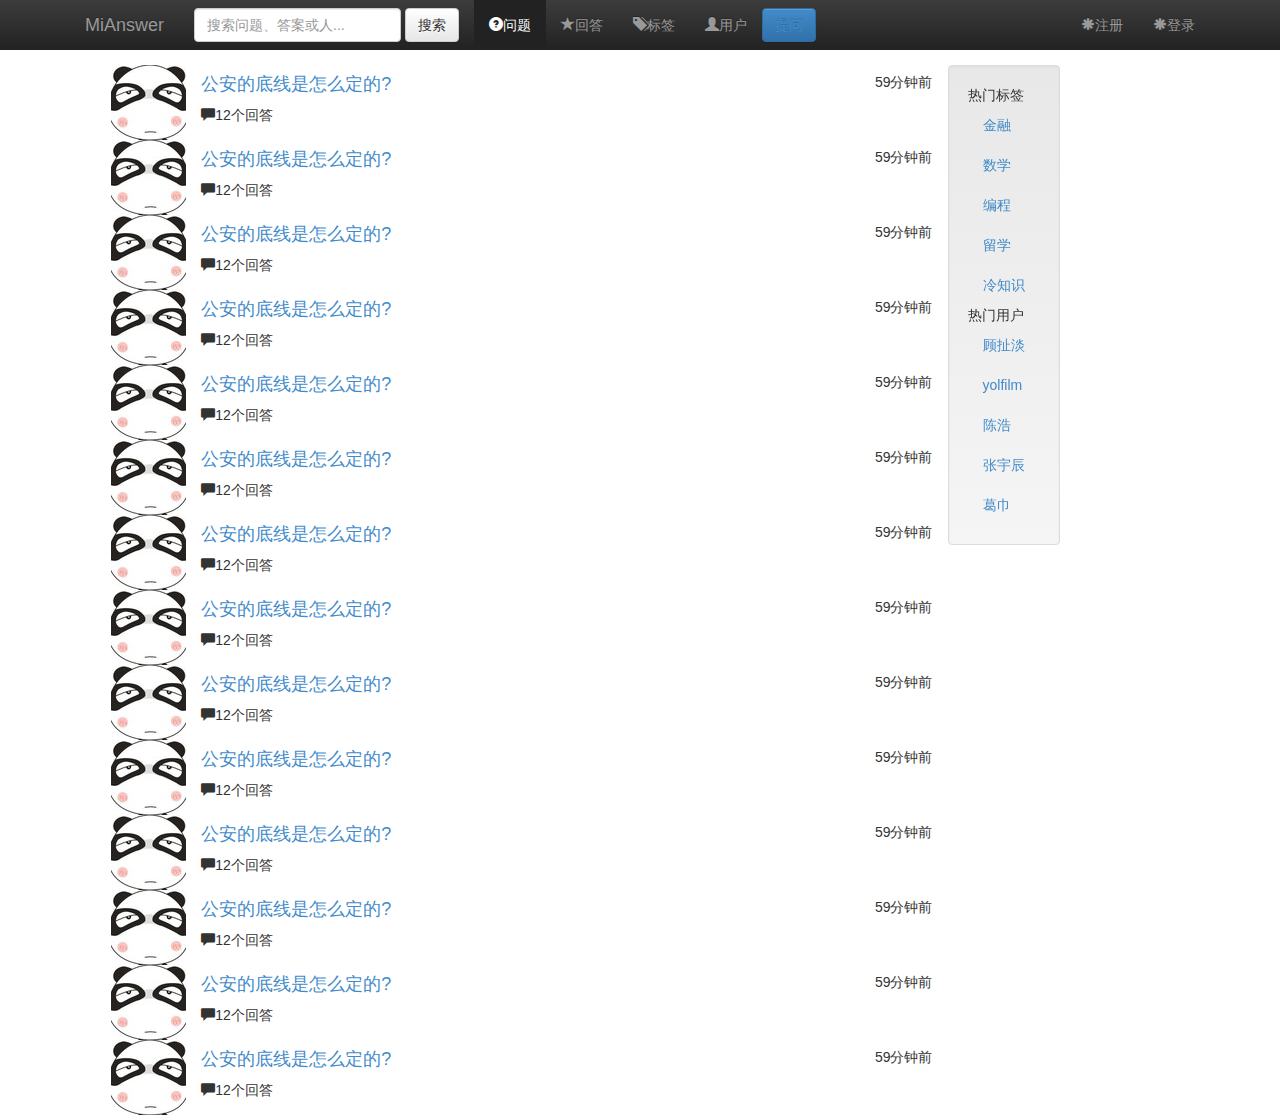
<file: public/index.html>
<!DOCTYPE html>
<html>
<head>
	<meta charset="utf-8">
	<title>首页</title>
	<link rel="stylesheet" type="text/css" href="css/customstyle.css">
	<link rel="stylesheet" type="text/css" href="css/signin.css">
</head>
<body>
<nav class="navbar-wrapper navbar-default navbar-inverse navbar-fixed-top" role="navigation">
	<div class="container">
		<!-- Brand and toggle get grouped for better mobile display -->
		<div class="navbar-header">
			<button type="button" class="navbar-toggle" data-toggle="collapse" data-target=".navbar-ex1-collapse">
				<span class="sr-only">Toggle navigation</span>
				<span class="icon-bar"></span>
				<span class="icon-bar"></span>
				<span class="icon-bar"></span>
			</button>
			<a class="navbar-brand" href="#">MiAnswer</a>
		</div>
		<form class="navbar-form navbar-left" role="search">
			<div class="form-group">
				<input type="text" class="form-control" placeholder="搜索问题、答案或人...">
			</div>
			<button type="submit" class="btn btn-default">搜索</button>
		</form>

		<!-- Collect the nav links, forms, and other content for toggling -->
		<div class="collapse navbar-collapse">
			<ul class="nav navbar-nav">
				<li class="active"><a href="#"><span class="glyphicon glyphicon-question-sign"></span>问题</a></li>
				<li><a href="#"><span class="glyphicon glyphicon-star"></span>回答</a></li>
				<li><a href="#"><span class="glyphicon glyphicon-tags"></span>标签</a></li>
				<li><a href="#"><span class="glyphicon glyphicon-user"></span>用户</a></li>
				<!--<li class="dropdown">
					<a href="#" class="dropdown-toggle" data-toggle="dropdown"><span class="glyphicon glyphicon-user"></span> About Us<b class="caret"></b></a>
					<ul class="dropdown-menu">
						<li><a href="#">Company Details</a></li>
						<li><a href="#">Contact Us</a></li>
					</ul>
				</li>-->
			</ul>
			<button class="btn btn-primary navbar-btn"><a href="#postquestion" data-toggle="modal">提问</a></button>
			<ul class="nav navbar-nav navbar-right">
				<li><a href="#register" data-toggle="modal"><span class="glyphicon glyphicon-asterisk"></span>注册</a></li>
				<li><a href="#login" data-toggle="modal"><span class="glyphicon glyphicon-asterisk"></span>登录</a></li>
			<!--	<li class="dropdown">
					<a href="#" class="dropdown-toggle" data-toggle="dropdown"><span class="glyphicon glyphicon-info-sign"></span> Reservation<b class="caret"></b></a>
					<ul class="dropdown-menu">
					<li><a href="#">Cancel</a></li>
						<li><a href="#">Confirm</a></li>
					</ul>
				</li>-->
			</ul>
		</div>
	</div>
</nav>
	<div class="container">		
		<div class="row">
			<div class="col-md-9">
				<div class="row">
					<div class="col-md-2">
						<a href="#"><img class="pull-right" src="img/user.jpg"></img></a>
					</div>
					<div class="col-md-10">
						<div class="row">
							<h5 class="pull-right">59分钟前</h5>
							<h4><a href="#">公安的底线是怎么定的?</a></h4>
						</div>
						<div class="row">
							<p><span class="glyphicon glyphicon-comment"></span>12个回答</p>
						</div>
					</div>
				</div>
				<div class="row">
					<div class="col-md-2">
						<a href="#"><img class="pull-right" src="img/user.jpg"></img></a>
					</div>
					<div class="col-md-10">
						<div class="row">
							<h5 class="pull-right">59分钟前</h5>
							<h4><a href="#">公安的底线是怎么定的?</a></h4>
						</div>
						<div class="row">
							<p><span class="glyphicon glyphicon-comment"></span>12个回答</p>
						</div>
					</div>
				</div>
				<div class="row">
					<div class="col-md-2">
						<a href="#"><img class="pull-right" src="img/user.jpg"></img></a>
					</div>
					<div class="col-md-10">
						<div class="row">
							<h5 class="pull-right">59分钟前</h5>
							<h4><a href="#">公安的底线是怎么定的?</a></h4>
						</div>
						<div class="row">
							<p><span class="glyphicon glyphicon-comment"></span>12个回答</p>
						</div>
					</div>
				</div>
				<div class="row">
					<div class="col-md-2">
						<a href="#"><img class="pull-right" src="img/user.jpg"></img></a>
					</div>
					<div class="col-md-10">
						<div class="row">
							<h5 class="pull-right">59分钟前</h5>
							<h4><a href="#">公安的底线是怎么定的?</a></h4>
						</div>
						<div class="row">
							<p><span class="glyphicon glyphicon-comment"></span>12个回答</p>
						</div>
					</div>
				</div>

				<div class="row">
					<div class="col-md-2">
						<a href="#"><img class="pull-right" src="img/user.jpg"></img></a>
					</div>
					<div class="col-md-10">
						<div class="row">
							<h5 class="pull-right">59分钟前</h5>
							<h4><a href="#">公安的底线是怎么定的?</a></h4>
						</div>
						<div class="row">
							<p><span class="glyphicon glyphicon-comment"></span>12个回答</p>
						</div>
					</div>
				</div>
				<div class="row">
					<div class="col-md-2">
						<a href="#"><img class="pull-right" src="img/user.jpg"></img></a>
					</div>
					<div class="col-md-10">
						<div class="row">
							<h5 class="pull-right">59分钟前</h5>
							<h4><a href="#">公安的底线是怎么定的?</a></h4>
						</div>
						<div class="row">
							<p><span class="glyphicon glyphicon-comment"></span>12个回答</p>
						</div>
					</div>
				</div>

				<div class="row">
					<div class="col-md-2">
						<a href="#"><img class="pull-right" src="img/user.jpg"></img></a>
					</div>
					<div class="col-md-10">
						<div class="row">
							<h5 class="pull-right">59分钟前</h5>
							<h4><a href="#">公安的底线是怎么定的?</a></h4>
						</div>
						<div class="row">
							<p><span class="glyphicon glyphicon-comment"></span>12个回答</p>
						</div>
					</div>
				</div>
				<div class="row">
					<div class="col-md-2">
						<a href="#"><img class="pull-right" src="img/user.jpg"></img></a>
					</div>
					<div class="col-md-10">
						<div class="row">
							<h5 class="pull-right">59分钟前</h5>
							<h4><a href="#">公安的底线是怎么定的?</a></h4>
						</div>
						<div class="row">
							<p><span class="glyphicon glyphicon-comment"></span>12个回答</p>
						</div>
					</div>
				</div>

				<div class="row">
					<div class="col-md-2">
						<a href="#"><img class="pull-right" src="img/user.jpg"></img></a>
					</div>
					<div class="col-md-10">
						<div class="row">
							<h5 class="pull-right">59分钟前</h5>
							<h4><a href="#">公安的底线是怎么定的?</a></h4>
						</div>
						<div class="row">
							<p><span class="glyphicon glyphicon-comment"></span>12个回答</p>
						</div>
					</div>
				</div>
				<div class="row">
					<div class="col-md-2">
						<a href="#"><img class="pull-right" src="img/user.jpg"></img></a>
					</div>
					<div class="col-md-10">
						<div class="row">
							<h5 class="pull-right">59分钟前</h5>
							<h4><a href="#">公安的底线是怎么定的?</a></h4>
						</div>
						<div class="row">
							<p><span class="glyphicon glyphicon-comment"></span>12个回答</p>
						</div>
					</div>
				</div>

				<div class="row">
					<div class="col-md-2">
						<a href="#"><img class="pull-right" src="img/user.jpg"></img></a>
					</div>
					<div class="col-md-10">
						<div class="row">
							<h5 class="pull-right">59分钟前</h5>
							<h4><a href="#">公安的底线是怎么定的?</a></h4>
						</div>
						<div class="row">
							<p><span class="glyphicon glyphicon-comment"></span>12个回答</p>
						</div>
					</div>
				</div>
				<div class="row">
					<div class="col-md-2">
						<a href="#"><img class="pull-right" src="img/user.jpg"></img></a>
					</div>
					<div class="col-md-10">
						<div class="row">
							<h5 class="pull-right">59分钟前</h5>
							<h4><a href="#">公安的底线是怎么定的?</a></h4>
						</div>
						<div class="row">
							<p><span class="glyphicon glyphicon-comment"></span>12个回答</p>
						</div>
					</div>
				</div>

				<div class="row">
					<div class="col-md-2">
						<a href="#"><img class="pull-right" src="img/user.jpg"></img></a>
					</div>
					<div class="col-md-10">
						<div class="row">
							<h5 class="pull-right">59分钟前</h5>
							<h4><a href="#">公安的底线是怎么定的?</a></h4>
						</div>
						<div class="row">
							<p><span class="glyphicon glyphicon-comment"></span>12个回答</p>
						</div>
					</div>
				</div>
				<div class="row">
					<div class="col-md-2">
						<a href="#"><img class="pull-right" src="img/user.jpg"></img></a>
					</div>
					<div class="col-md-10">
						<div class="row">
							<h5 class="pull-right">59分钟前</h5>
							<h4><a href="#">公安的底线是怎么定的?</a></h4>
						</div>
						<div class="row">
							<p><span class="glyphicon glyphicon-comment"></span>12个回答</p>
						</div>
					</div>
				</div>
			</div>
			<div class="col-md-3">
				<div class="well sidebar-nav" data-spy="affix">
					<ul class="nav bs-sidenav">
					<li>热门标签</li>
					<li><a href="#">金融</a></li>
					<li><a href="#">数学</a></li>
					<li><a href="#">编程</a></li>
					<li><a href="#">留学</a></li>
					<li><a href="#">冷知识</a></li>
					<li>热门用户</li>
					<li><a href="#">顾扯淡</a></li>
					<li><a href="#">yolfilm</a></li>
					<li><a href="#">陈浩</a></li>
					<li><a href="#">张宇辰</a></li>
					<li><a href="#">葛巾</a></li>
					</ul>
				</div>
			</div>
		</div>
							
	</div>
	<div class="modal fade" id="login" tabindex="-1" role="dialog" aria-labelledby="myModalLabel" aria-hidden="true">
		<div class="modal-dialog">
			<div class="modal-content">
				<div class="modal-header">
					<button type="button" class="close" data-dismiss="modal" aria-hidden="true">&times;</button>
				    <h4 class="form-signin-heading">请登录</h4>
				</div>
				<div class="modal-body">
				<form action="../index.php/users/login" method="post" class="form-signin">
				    <input type="text" class="form-control" name="uid" placeholder="邮箱" autofocus="">
				    <input type="password" class="form-control" name="password"placeholder="密码">
			        <label class="checkbox">
						<input type="checkbox" value="remember-me"> 记住我
					</label>
					<button class="btn btn-primary btn-block" type="submit">登录</button>
				</form>
				</div>
			</div>
		</div>
	</div><!-- /.modal -->
	<div class="modal fade" id="register" tabindex="-1" role="dialog" aria-labelledby="myModalLabel" aria-hidden="true">
		<div class="modal-dialog">
			<div class="modal-content">
				<div class="modal-header">
					<button type="button" class="close" data-dismiss="modal" aria-hidden="true">&times;</button>
				    <h4 class="form-signin-heading">填写注册信息</h4>
				</div>
				<div class="modal-body">
				<form action="../index.php/users/register" method="post" class="form-signin">
				    <input type="text" class="form-control" name="uid" placeholder="邮箱" autofocus="">
				    <input type="text" class="form-control" name="uname" placeholder="用户名" autofocus="">
				    <input type="password" class="form-control" name="password" placeholder="密码">
				    <input type="password" class="form-control" name="passwordverify" placeholder="再次输入密码">
			        <label class="checkbox">
						<input type="checkbox" value="remember-me"> 记住我
					</label>
					<button class="btn btn-primary btn-block" type="submit">注册</button>
				</form>
				</div>
			</div>
		</div>
	</div><!-- /.modal -->
	<div class="modal fade" id="postquestion" tabindex="-1" role="dialog" aria-labelledby="myModalLabel" aria-hidden="true">
		<div class="modal-dialog">
			<div class="modal-content">
				<div class="modal-header">
					<button type="button" class="close" data-dismiss="modal" aria-hidden="true">&times;</button>
				    <h4 class="form-signin-heading">提问</h4>
				</div>
				<div class="modal-body">
				<form action="../index.php/users/register" method="post" class="form-inline">
				    <input type="text" class="form-control mywidth form-element" name="tname" placeholder="写下你的问题" autofocus="">
					<label for="detailedInfo"> 写下详细的信息</label>
					<textarea id="detailedInfo" class="form-control mywidth form-element" style="height:200px" ></textarea>
					<label for="tags">标签</label>
				    <input type="text" class="form-control mywidth form-element" id="tags" placeholder="用空格分开不同的标签">
			        <label class="checkbox">
						<input type="checkbox" value="remember-me"> 匿名
					</label>
					<button class="btn btn-primary btn-block" type="submit">发布</button>
				</form>
				</div>
			</div>
		</div>
	</div><!-- /.modal -->
	<script src="js/jquery-1.10.2.min.js"></script>
	<script src="js/bootstrap.js"></script>
</body>
</html>
</file>
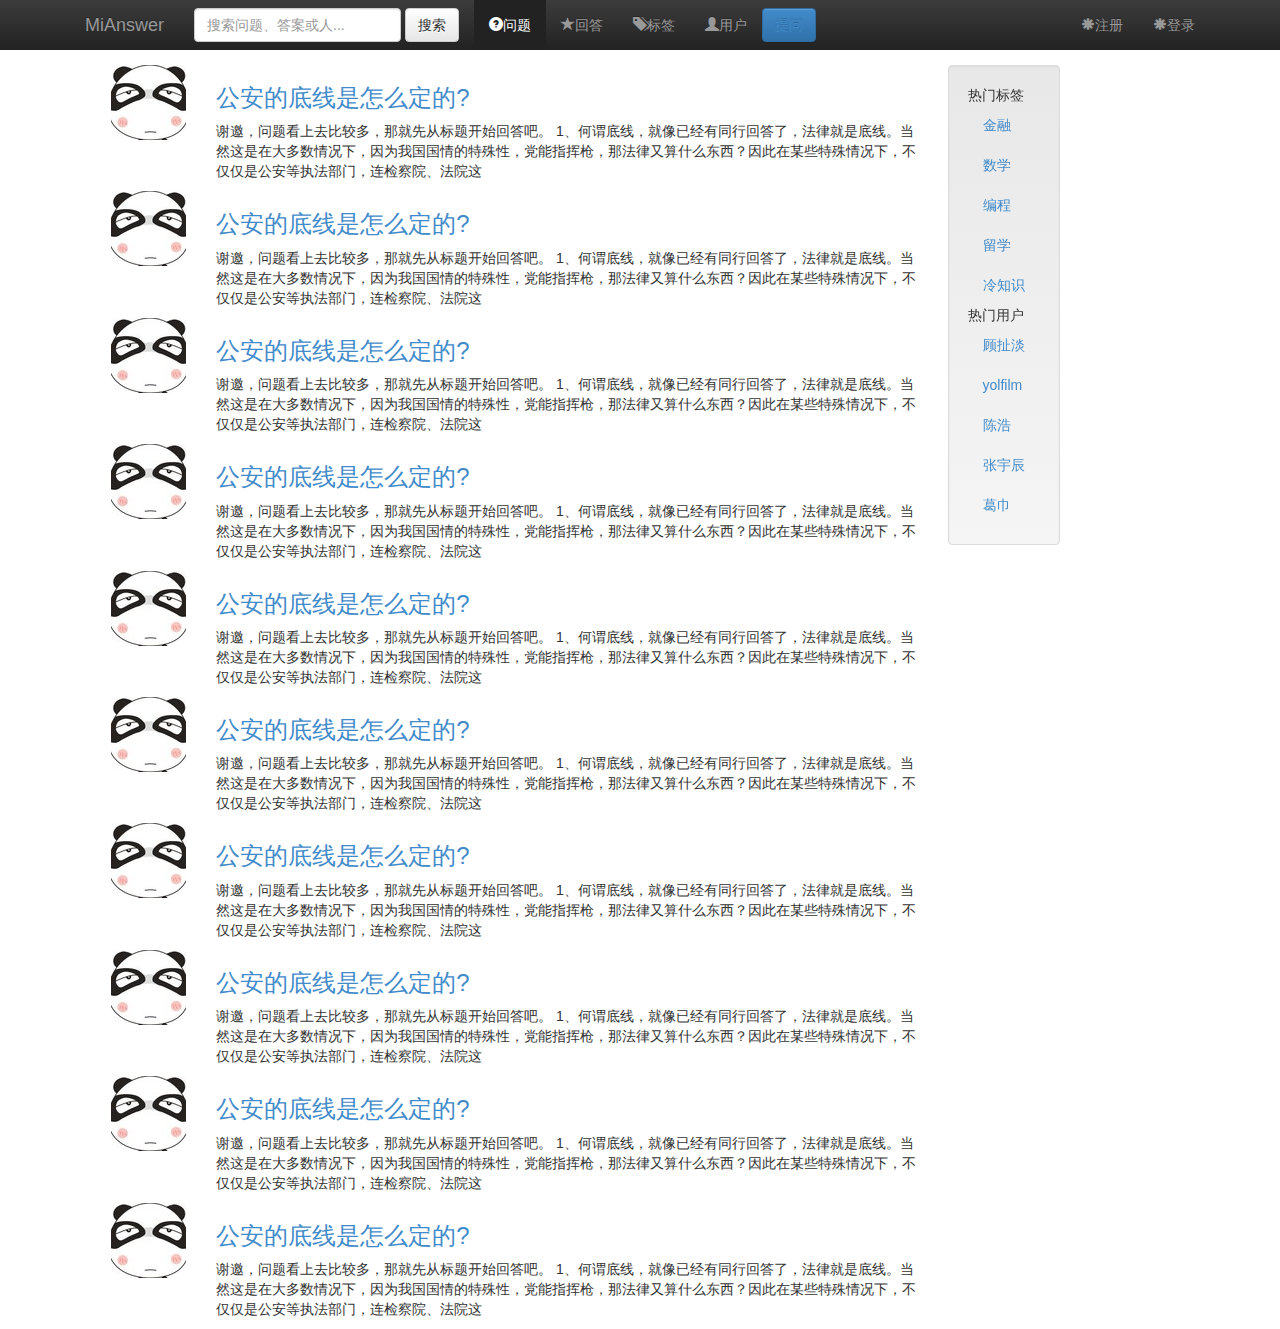
<file: public/answers.html>
<!DOCTYPE html>
<html>
<head>
	<meta charset="utf-8">
	<title>热门答案</title>
	<link rel="stylesheet" type="text/css" href="css/customstyle.css">
	<link rel="stylesheet" type="text/css" href="css/signin.css">
</head>
<body>
<nav class="navbar-wrapper navbar-default navbar-inverse navbar-fixed-top" role="navigation">
	<div class="container">
		<!-- Brand and toggle get grouped for better mobile display -->
		<div class="navbar-header">
			<button type="button" class="navbar-toggle" data-toggle="collapse" data-target=".navbar-ex1-collapse">
				<span class="sr-only">Toggle navigation</span>
				<span class="icon-bar"></span>
				<span class="icon-bar"></span>
				<span class="icon-bar"></span>
			</button>
			<a class="navbar-brand" href="#">MiAnswer</a>
		</div>
		<form class="navbar-form navbar-left" role="search">
			<div class="form-group">
				<input type="text" class="form-control" placeholder="搜索问题、答案或人...">
			</div>
			<button type="submit" class="btn btn-default">搜索</button>
		</form>

		<!-- Collect the nav links, forms, and other content for toggling -->
		<div class="collapse navbar-collapse">
			<ul class="nav navbar-nav">
				<li class="active"><a href="#"><span class="glyphicon glyphicon-question-sign"></span>问题</a></li>
				<li><a href="#"><span class="glyphicon glyphicon-star"></span>回答</a></li>
				<li><a href="#"><span class="glyphicon glyphicon-tags"></span>标签</a></li>
				<li><a href="#"><span class="glyphicon glyphicon-user"></span>用户</a></li>
				<!--<li class="dropdown">
					<a href="#" class="dropdown-toggle" data-toggle="dropdown"><span class="glyphicon glyphicon-user"></span> About Us<b class="caret"></b></a>
					<ul class="dropdown-menu">
						<li><a href="#">Company Details</a></li>
						<li><a href="#">Contact Us</a></li>
					</ul>
				</li>-->
			</ul>
			<button class="btn btn-primary navbar-btn"><a href="#postquestion" data-toggle="modal">提问</a></button>
			<ul class="nav navbar-nav navbar-right">
				<li><a href="#register" data-toggle="modal"><span class="glyphicon glyphicon-asterisk"></span>注册</a></li>
				<li><a href="#login" data-toggle="modal"><span class="glyphicon glyphicon-asterisk"></span>登录</a></li>
			<!--	<li class="dropdown">
					<a href="#" class="dropdown-toggle" data-toggle="dropdown"><span class="glyphicon glyphicon-info-sign"></span> Reservation<b class="caret"></b></a>
					<ul class="dropdown-menu">
					<li><a href="#">Cancel</a></li>
						<li><a href="#">Confirm</a></li>
					</ul>
				</li>-->
			</ul>
		</div>
	</div>
</nav>
	<div class="container">		
		<div class="row">
			<div class="col-md-9">
				<div class="row">
					<div class="col-md-2">
						<a href="#"><img class="pull-right" src="img/user.jpg"></img></a>
					</div>
					<div class="col-md-10">
						<h3><a href="#">公安的底线是怎么定的?</a></h3>
						<p>谢邀，问题看上去比较多，那就先从标题开始回答吧。 1、何谓底线，就像已经有同行回答了，法律就是底线。当然这是在大多数情况下，因为我国国情的特殊性，党能指挥枪，那法律又算什么东西？因此在某些特殊情况下，不仅仅是公安等执法部门，连检察院、法院这</p>	
					</div>
				</div>
				<div class="row">
					<div class="col-md-2">
						<a href="#"><img class="pull-right" src="img/user.jpg"></img></a>
					</div>
					<div class="col-md-10">
						<h3><a href="#">公安的底线是怎么定的?</a></h3>
						<p>谢邀，问题看上去比较多，那就先从标题开始回答吧。 1、何谓底线，就像已经有同行回答了，法律就是底线。当然这是在大多数情况下，因为我国国情的特殊性，党能指挥枪，那法律又算什么东西？因此在某些特殊情况下，不仅仅是公安等执法部门，连检察院、法院这</p>	
					</div>
				</div>
				<div class="row">
					<div class="col-md-2">
						<a href="#"><img class="pull-right" src="img/user.jpg"></img></a>
					</div>
					<div class="col-md-10">
						<h3><a href="#">公安的底线是怎么定的?</a></h3>
						<p>谢邀，问题看上去比较多，那就先从标题开始回答吧。 1、何谓底线，就像已经有同行回答了，法律就是底线。当然这是在大多数情况下，因为我国国情的特殊性，党能指挥枪，那法律又算什么东西？因此在某些特殊情况下，不仅仅是公安等执法部门，连检察院、法院这</p>	
					</div>
				</div>
				<div class="row">
					<div class="col-md-2">
						<a href="#"><img class="pull-right" src="img/user.jpg"></img></a>
					</div>
					<div class="col-md-10">
						<h3><a href="#">公安的底线是怎么定的?</a></h3>
						<p>谢邀，问题看上去比较多，那就先从标题开始回答吧。 1、何谓底线，就像已经有同行回答了，法律就是底线。当然这是在大多数情况下，因为我国国情的特殊性，党能指挥枪，那法律又算什么东西？因此在某些特殊情况下，不仅仅是公安等执法部门，连检察院、法院这</p>	
					</div>
				</div>
				<div class="row">
					<div class="col-md-2">
						<a href="#"><img class="pull-right" src="img/user.jpg"></img></a>
					</div>
					<div class="col-md-10">
						<h3><a href="#">公安的底线是怎么定的?</a></h3>
						<p>谢邀，问题看上去比较多，那就先从标题开始回答吧。 1、何谓底线，就像已经有同行回答了，法律就是底线。当然这是在大多数情况下，因为我国国情的特殊性，党能指挥枪，那法律又算什么东西？因此在某些特殊情况下，不仅仅是公安等执法部门，连检察院、法院这</p>	
					</div>
				</div>
				<div class="row">
					<div class="col-md-2">
						<a href="#"><img class="pull-right" src="img/user.jpg"></img></a>
					</div>
					<div class="col-md-10">
						<h3><a href="#">公安的底线是怎么定的?</a></h3>
						<p>谢邀，问题看上去比较多，那就先从标题开始回答吧。 1、何谓底线，就像已经有同行回答了，法律就是底线。当然这是在大多数情况下，因为我国国情的特殊性，党能指挥枪，那法律又算什么东西？因此在某些特殊情况下，不仅仅是公安等执法部门，连检察院、法院这</p>	
					</div>
				</div>
				<div class="row">
					<div class="col-md-2">
						<a href="#"><img class="pull-right" src="img/user.jpg"></img></a>
					</div>
					<div class="col-md-10">
						<h3><a href="#">公安的底线是怎么定的?</a></h3>
						<p>谢邀，问题看上去比较多，那就先从标题开始回答吧。 1、何谓底线，就像已经有同行回答了，法律就是底线。当然这是在大多数情况下，因为我国国情的特殊性，党能指挥枪，那法律又算什么东西？因此在某些特殊情况下，不仅仅是公安等执法部门，连检察院、法院这</p>	
					</div>
				</div>
				<div class="row">
					<div class="col-md-2">
						<a href="#"><img class="pull-right" src="img/user.jpg"></img></a>
					</div>
					<div class="col-md-10">
						<h3><a href="#">公安的底线是怎么定的?</a></h3>
						<p>谢邀，问题看上去比较多，那就先从标题开始回答吧。 1、何谓底线，就像已经有同行回答了，法律就是底线。当然这是在大多数情况下，因为我国国情的特殊性，党能指挥枪，那法律又算什么东西？因此在某些特殊情况下，不仅仅是公安等执法部门，连检察院、法院这</p>	
					</div>
				</div>
				<div class="row">
					<div class="col-md-2">
						<a href="#"><img class="pull-right" src="img/user.jpg"></img></a>
					</div>
					<div class="col-md-10">
						<h3><a href="#">公安的底线是怎么定的?</a></h3>
						<p>谢邀，问题看上去比较多，那就先从标题开始回答吧。 1、何谓底线，就像已经有同行回答了，法律就是底线。当然这是在大多数情况下，因为我国国情的特殊性，党能指挥枪，那法律又算什么东西？因此在某些特殊情况下，不仅仅是公安等执法部门，连检察院、法院这</p>	
					</div>
				</div>
				<div class="row">
					<div class="col-md-2">
						<a href="#"><img class="pull-right" src="img/user.jpg"></img></a>
					</div>
					<div class="col-md-10">
						<h3><a href="#">公安的底线是怎么定的?</a></h3>
						<p>谢邀，问题看上去比较多，那就先从标题开始回答吧。 1、何谓底线，就像已经有同行回答了，法律就是底线。当然这是在大多数情况下，因为我国国情的特殊性，党能指挥枪，那法律又算什么东西？因此在某些特殊情况下，不仅仅是公安等执法部门，连检察院、法院这</p>	
					</div>
				</div>
			</div>
			<div class="col-md-3">
				<div class="well sidebar-nav" data-spy="affix">
					<ul class="nav bs-sidenav">
					<li>热门标签</li>
					<li><a href="#">金融</a></li>
					<li><a href="#">数学</a></li>
					<li><a href="#">编程</a></li>
					<li><a href="#">留学</a></li>
					<li><a href="#">冷知识</a></li>
					<li>热门用户</li>
					<li><a href="#">顾扯淡</a></li>
					<li><a href="#">yolfilm</a></li>
					<li><a href="#">陈浩</a></li>
					<li><a href="#">张宇辰</a></li>
					<li><a href="#">葛巾</a></li>
					</ul>
				</div>
			</div>
		</div>
							
	</div>
	<div class="modal fade" id="login" tabindex="-1" role="dialog" aria-labelledby="myModalLabel" aria-hidden="true">
		<div class="modal-dialog">
			<div class="modal-content">
				<div class="modal-header">
					<button type="button" class="close" data-dismiss="modal" aria-hidden="true">&times;</button>
				    <h4 class="form-signin-heading">请登录</h4>
				</div>
				<div class="modal-body">
				<form action="../index.php/users/login" method="post" class="form-signin">
				    <input type="text" class="form-control" name="uid" placeholder="邮箱" autofocus="">
				    <input type="password" class="form-control" name="password"placeholder="密码">
			        <label class="checkbox">
						<input type="checkbox" value="remember-me"> 记住我
					</label>
					<button class="btn btn-primary btn-block" type="submit">登录</button>
				</form>
				</div>
			</div>
		</div>
	</div><!-- /.modal -->
	<div class="modal fade" id="register" tabindex="-1" role="dialog" aria-labelledby="myModalLabel" aria-hidden="true">
		<div class="modal-dialog">
			<div class="modal-content">
				<div class="modal-header">
					<button type="button" class="close" data-dismiss="modal" aria-hidden="true">&times;</button>
				    <h4 class="form-signin-heading">填写注册信息</h4>
				</div>
				<div class="modal-body">
				<form action="../index.php/users/register" method="post" class="form-signin">
				    <input type="text" class="form-control" name="uid" placeholder="邮箱" autofocus="">
				    <input type="text" class="form-control" name="uname" placeholder="用户名" autofocus="">
				    <input type="password" class="form-control" name="password" placeholder="密码">
				    <input type="password" class="form-control" name="passwordverify" placeholder="再次输入密码">
			        <label class="checkbox">
						<input type="checkbox" value="remember-me"> 记住我
					</label>
					<button class="btn btn-primary btn-block" type="submit">注册</button>
				</form>
				</div>
			</div>
		</div>
	</div><!-- /.modal -->
	<div class="modal fade" id="postquestion" tabindex="-1" role="dialog" aria-labelledby="myModalLabel" aria-hidden="true">
		<div class="modal-dialog">
			<div class="modal-content">
				<div class="modal-header">
					<button type="button" class="close" data-dismiss="modal" aria-hidden="true">&times;</button>
				    <h4 class="form-signin-heading">提问</h4>
				</div>
				<div class="modal-body">
				<form action="../index.php/users/register" method="post" class="form-inline">
				    <input type="text" class="form-control mywidth form-element" name="tname" placeholder="写下你的问题" autofocus="">
					<label for="detailedInfo"> 写下详细的信息</label>
					<textarea id="detailedInfo" class="form-control mywidth form-element" style="height:200px" ></textarea>
					<label for="tags">标签</label>
				    <input type="text" class="form-control mywidth form-element" id="tags" placeholder="用空格分开不同的标签">
			        <label class="checkbox">
						<input type="checkbox" value="remember-me"> 匿名
					</label>
					<button class="btn btn-primary btn-block" type="submit">发布</button>
				</form>
				</div>
			</div>
		</div>
	</div><!-- /.modal -->

	<script src="js/jquery-1.10.2.min.js"></script>
	<script src="js/bootstrap.js"></script>
</body>
</html>
</file>
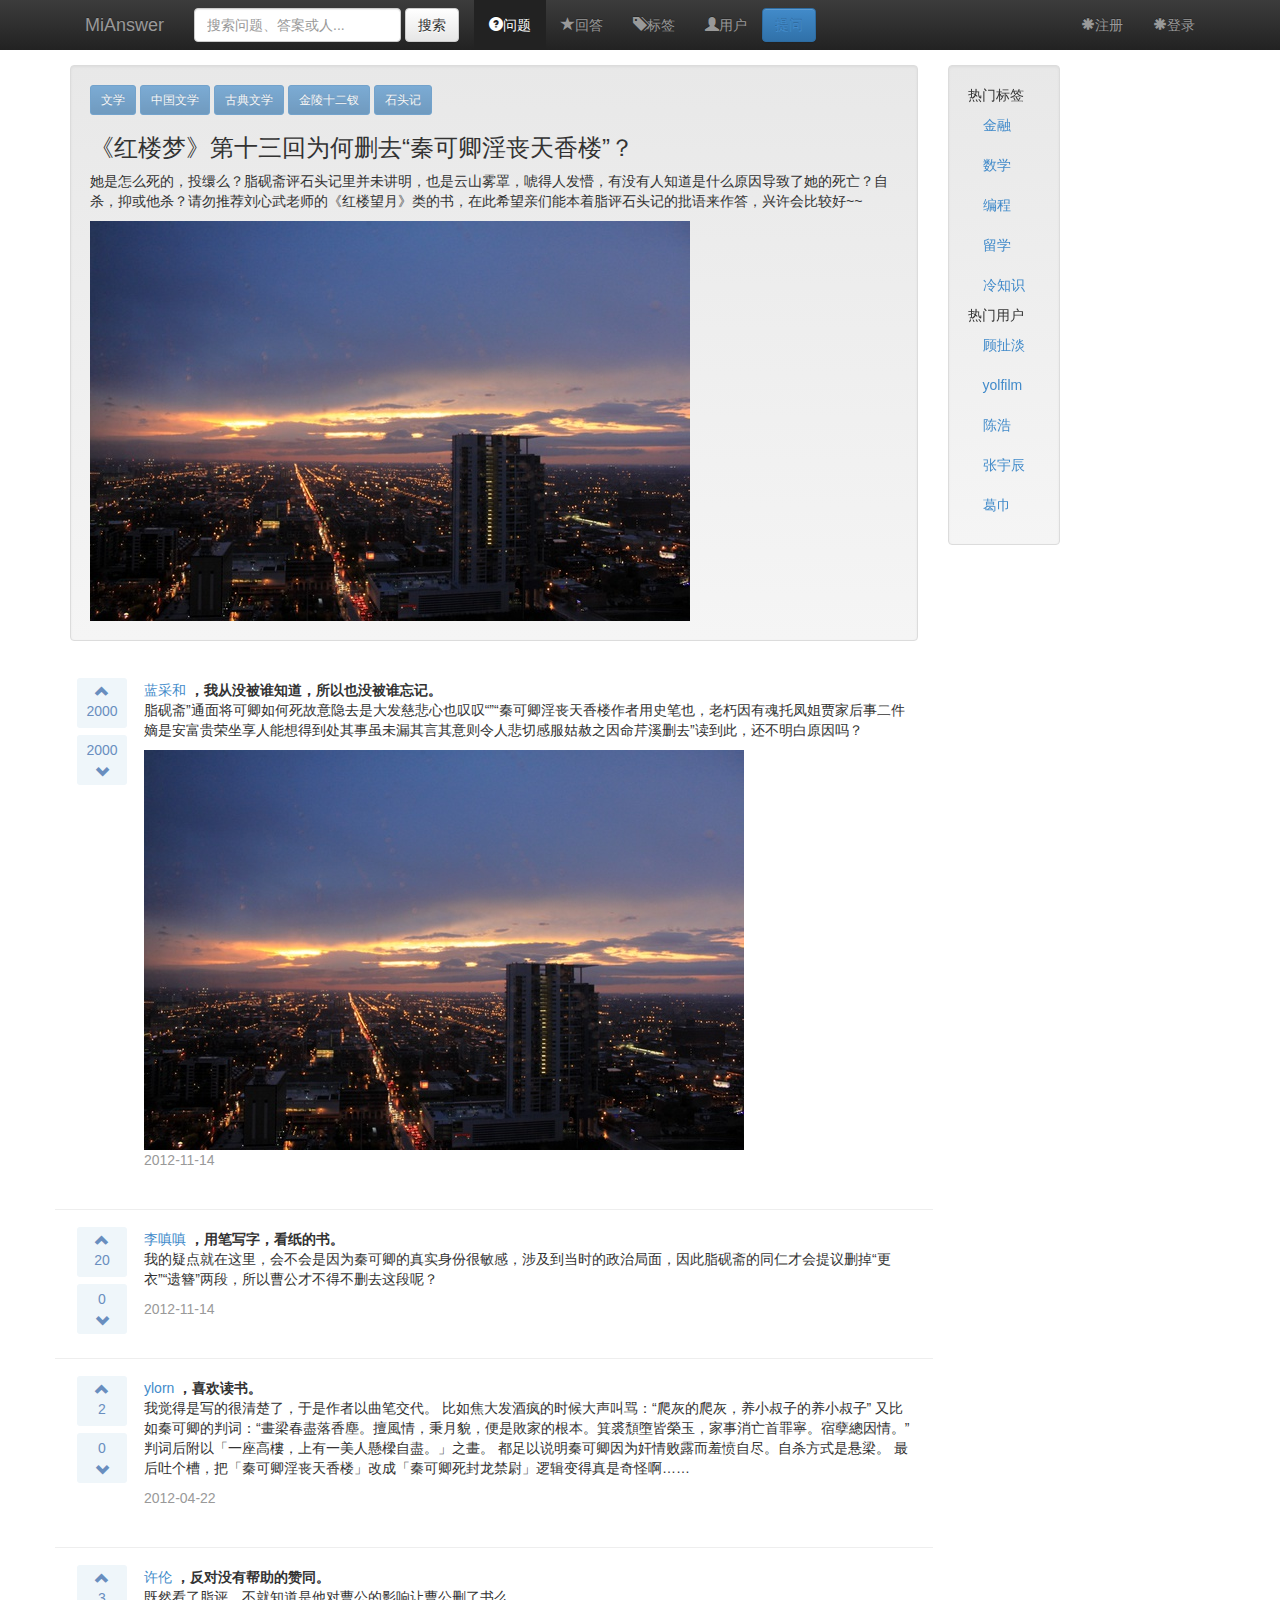
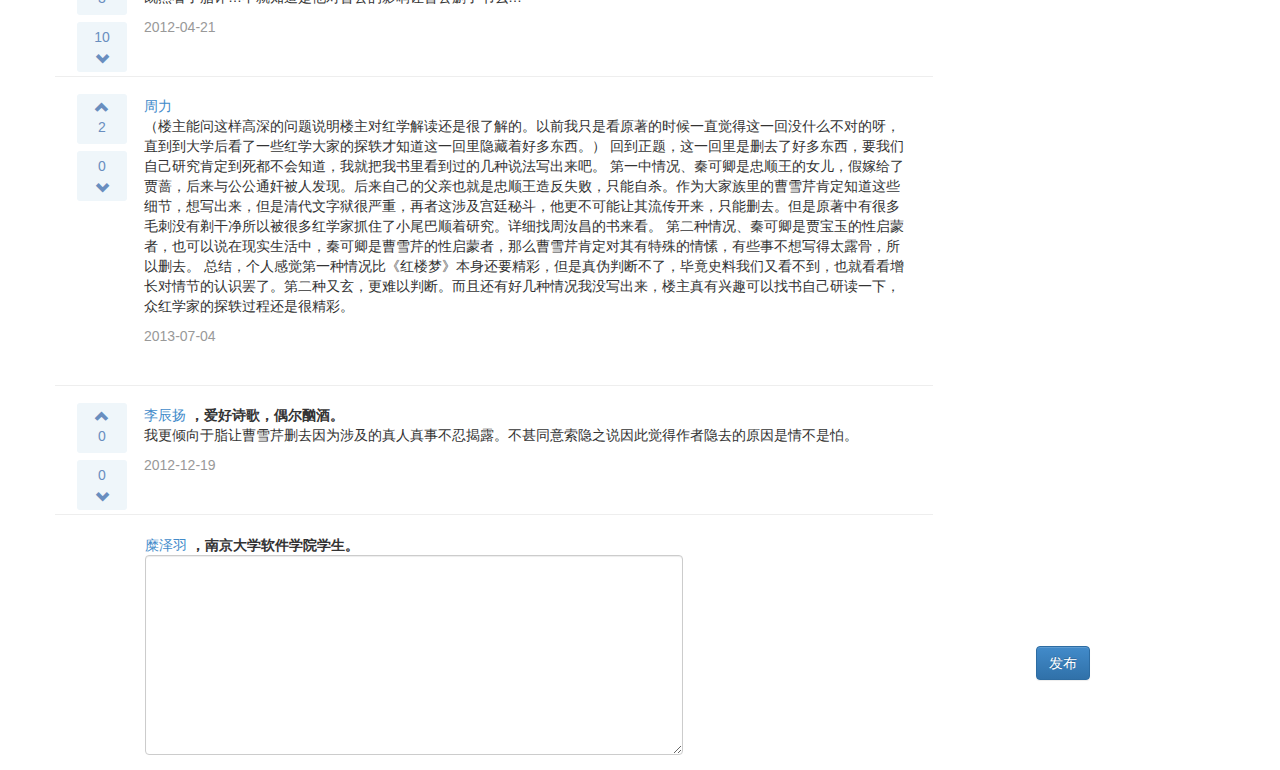
<file: public/questiondetail.html>
<!DOCTYPE html>
<html>
<head>
	<meta charset="utf-8">
	<title>具体问题</title>
	<link rel="stylesheet" type="text/css" href="css/customstyle.css">
	<link rel="stylesheet" type="text/css" href="css/signin.css">
	<link rel="stylesheet" type="text/css" href="css/answer.css">
</head>
<body>
<nav class="navbar-wrapper navbar-default navbar-inverse navbar-fixed-top" role="navigation">
	<div class="container">
		<!-- Brand and toggle get grouped for better mobile display -->
		<div class="navbar-header">
			<button type="button" class="navbar-toggle" data-toggle="collapse" data-target=".navbar-ex1-collapse">
				<span class="sr-only">Toggle navigation</span>
				<span class="icon-bar"></span>
				<span class="icon-bar"></span>
				<span class="icon-bar"></span>
			</button>
			<a class="navbar-brand" href="#">MiAnswer</a>
		</div>
		<form class="navbar-form navbar-left" role="search">
			<div class="form-group">
				<input type="text" class="form-control" placeholder="搜索问题、答案或人...">
			</div>
			<button type="submit" class="btn btn-default">搜索</button>
		</form>

		<!-- Collect the nav links, forms, and other content for toggling -->
		<div class="collapse navbar-collapse">
			<ul class="nav navbar-nav">
				<li class="active"><a href="#"><span class="glyphicon glyphicon-question-sign"></span>问题</a></li>
				<li><a href="#"><span class="glyphicon glyphicon-star"></span>回答</a></li>
				<li><a href="#"><span class="glyphicon glyphicon-tags"></span>标签</a></li>
				<li><a href="#"><span class="glyphicon glyphicon-user"></span>用户</a></li>
				<!--<li class="dropdown">
					<a href="#" class="dropdown-toggle" data-toggle="dropdown"><span class="glyphicon glyphicon-user"></span> About Us<b class="caret"></b></a>
					<ul class="dropdown-menu">
						<li><a href="#">Company Details</a></li>
						<li><a href="#">Contact Us</a></li>
					</ul>
				</li>-->
			</ul>
			<button class="btn btn-primary navbar-btn"><a href="#postquestion" data-toggle="modal">提问</a></button>
			<ul class="nav navbar-nav navbar-right">
				<li><a href="#register" data-toggle="modal"><span class="glyphicon glyphicon-asterisk"></span>注册</a></li>
				<li><a href="#login" data-toggle="modal"><span class="glyphicon glyphicon-asterisk"></span>登录</a></li>
			<!--	<li class="dropdown">
					<a href="#" class="dropdown-toggle" data-toggle="dropdown"><span class="glyphicon glyphicon-info-sign"></span> Reservation<b class="caret"></b></a>
					<ul class="dropdown-menu">
					<li><a href="#">Cancel</a></li>
						<li><a href="#">Confirm</a></li>
					</ul>
				</li>-->
			</ul>
		</div>
	</div>
</nav>
	<div class="container">		
		<div class="row">
			<div class="col-md-9">
				<div class="container well">
						<div>
							<button type="button" class="btn btn-primary btn-sm" disabled="disabled">文学</button>
							<button type="button" class="btn btn-primary btn-sm" disabled="disabled">中国文学</button>
							<button type="button" class="btn btn-primary btn-sm" disabled="disabled">古典文学</button>
							<button type="button" class="btn btn-primary btn-sm" disabled="disabled">金陵十二钗</button>
							<button type="button" class="btn btn-primary btn-sm" disabled="disabled">石头记</button>
						</div>
						<h3>《红楼梦》第十三回为何删去“秦可卿淫丧天香楼”？</h3>
						<p>她是怎么死的，投缳么？脂砚斋评石头记里并未讲明，也是云山雾罩，唬得人发懵，有没有人知道是什么原因导致了她的死亡？自杀，抑或他杀？请勿推荐刘心武老师的《红楼望月》类的书，在此希望亲们能本着脂评石头记的批语来作答，兴许会比较好~~</p>
						<img src="img/example.jpg"></img>
				</div>
				<div class="row">
					<div class="answer-wrap">
						<div class="votebar">
							<button  class="uparrow">
								<span class="glyphicon glyphicon-chevron-up upicon"></span>
								<span class="upcount">2000</span>
							</button>
							<button class="downarrow">
								<span class="downcount">2000</span>
								<span class="glyphicon glyphicon-chevron-down downicon"></span>								</button>
						</div>
						
						<div class="answer-content">
							<div class="answer-head">
								<a href="#">蓝采和</a>
								<strong>，我从没被谁知道，所以也没被谁忘记。</strong>
							</div>
							<p>脂砚斋”通面将可卿如何死故意隐去是大发慈悲心也叹叹“”“秦可卿淫丧天香楼作者用史笔也，老朽因有魂托凤姐贾家后事二件嫡是安富贵荣坐享人能想得到处其事虽未漏其言其意则令人悲切感服姑赦之因命芹溪删去”读到此，还不明白原因吗？</p>
							<img src="img/example.jpg"></img>
							<span class="date-wrap">2012-11-14</span>
						</div>
					</div>
				</div>
				<div class="row">
					<div class="answer-wrap">
						<div class="votebar">
							<button  class="uparrow">
								<span class="glyphicon glyphicon-chevron-up upicon"></span>
								<span class="upcount">20</span>
							</button>
							<button class="downarrow">
								<span class="downcount">0</span>
								<span class="glyphicon glyphicon-chevron-down downicon"></span>								</button>
						</div>
						
						<div class="answer-content">
							<div class="answer-head">
								<a href="#">李嗔嗔</a>
								<strong>，用笔写字，看纸的书。</strong>
							</div>
							<p>我的疑点就在这里，会不会是因为秦可卿的真实身份很敏感，涉及到当时的政治局面，因此脂砚斋的同仁才会提议删掉“更衣”“遗簪”两段，所以曹公才不得不删去这段呢？</p>
							<span class="date-wrap">2012-11-14</span>
						</div>
					</div>
				</div>
				<div class="row">
					<div class="answer-wrap">
						<div class="votebar">
							<button  class="uparrow">
								<span class="glyphicon glyphicon-chevron-up upicon"></span>
								<span class="upcount">2</span>
							</button>
							<button class="downarrow">
								<span class="downcount">0</span>
								<span class="glyphicon glyphicon-chevron-down downicon"></span>								</button>
						</div>
						
						<div class="answer-content">
							<div class="answer-head">
								<a href="#">ylorn</a>
								<strong>，喜欢读书。</strong>
							</div>
							<p>我觉得是写的很清楚了，于是作者以曲笔交代。
									比如焦大发酒疯的时候大声叫骂：“爬灰的爬灰，养小叔子的养小叔子”
									又比如秦可卿的判词：“畫梁春盡落香塵。擅風情，秉月貌，便是敗家的根本。箕裘頹墮皆榮玉，家事消亡首罪寧。宿孽總因情。”
									判词后附以「一座高樓，上有一美人懸樑自盡。」之畫。
									都足以说明秦可卿因为奸情败露而羞愤自尽。自杀方式是悬梁。
									最后吐个槽，把「秦可卿淫丧天香楼」改成「秦可卿死封龙禁尉」逻辑变得真是奇怪啊……</p>
							<span class="date-wrap">2012-04-22</span>
						</div>
					</div>
				</div>
				<div class="row">
					<div class="answer-wrap">
						<div class="votebar">
							<button  class="uparrow">
								<span class="glyphicon glyphicon-chevron-up upicon"></span>
								<span class="upcount">3</span>
							</button>
							<button class="downarrow">
								<span class="downcount">10</span>
								<span class="glyphicon glyphicon-chevron-down downicon"></span>								</button>
						</div>
						
						<div class="answer-content">
							<div class="answer-head">
								<a href="#">许伦</a>
								<strong>，反对没有帮助的赞同。</strong>
							</div>
							<p>既然看了脂评…不就知道是他对曹公的影响让曹公删了书么…</p>
							<span class="date-wrap">2012-04-21</span>
						</div>
					</div>
				</div>
				<div class="row">
					<div class="answer-wrap">
						<div class="votebar">
							<button  class="uparrow">
								<span class="glyphicon glyphicon-chevron-up upicon"></span>
								<span class="upcount">2</span>
							</button>
							<button class="downarrow">
								<span class="downcount">0</span>
								<span class="glyphicon glyphicon-chevron-down downicon"></span>								</button>
						</div>
						
						<div class="answer-content">
							<div class="answer-head">
								<a href="#">周力</a>
								<strong></strong>
							</div>
							<p>（楼主能问这样高深的问题说明楼主对红学解读还是很了解的。以前我只是看原著的时候一直觉得这一回没什么不对的呀，直到到大学后看了一些红学大家的探轶才知道这一回里隐藏着好多东西。）
									回到正题，这一回里是删去了好多东西，要我们自己研究肯定到死都不会知道，我就把我书里看到过的几种说法写出来吧。
									第一中情况、秦可卿是忠顺王的女儿，假嫁给了贾蔷，后来与公公通奸被人发现。后来自己的父亲也就是忠顺王造反失败，只能自杀。作为大家族里的曹雪芹肯定知道这些细节，想写出来，但是清代文字狱很严重，再者这涉及宫廷秘斗，他更不可能让其流传开来，只能删去。但是原著中有很多毛刺没有剃干净所以被很多红学家抓住了小尾巴顺着研究。详细找周汝昌的书来看。
									第二种情况、秦可卿是贾宝玉的性启蒙者，也可以说在现实生活中，秦可卿是曹雪芹的性启蒙者，那么曹雪芹肯定对其有特殊的情愫，有些事不想写得太露骨，所以删去。
									总结，个人感觉第一种情况比《红楼梦》本身还要精彩，但是真伪判断不了，毕竟史料我们又看不到，也就看看增长对情节的认识罢了。第二种又玄，更难以判断。而且还有好几种情况我没写出来，楼主真有兴趣可以找书自己研读一下，众红学家的探轶过程还是很精彩。</p>
							<span class="date-wrap">2013-07-04</span>
						</div>
					</div>
				</div>
				<div class="row">
					<div class="answer-wrap">
						<div class="votebar">
							<button  class="uparrow">
								<span class="glyphicon glyphicon-chevron-up upicon"></span>
								<span class="upcount">0</span>
							</button>
							<button class="downarrow">
								<span class="downcount">0</span>
								<span class="glyphicon glyphicon-chevron-down downicon"></span>								</button>
						</div>
						
						<div class="answer-content">
							<div class="answer-head">
								<a href="#">李辰扬</a>
								<strong>，爱好诗歌，偶尔酗酒。</strong>
							</div>
							<p>	我更倾向于脂让曹雪芹删去因为涉及的真人真事不忍揭露。不甚同意索隐之说因此觉得作者隐去的原因是情不是怕。</p>
							<span class="date-wrap">2012-12-19</span>
						</div>
					</div>
				</div>

				<div class="row">
					<div class="post-content">
						<div class="answer-head">
							<a href="#">糜泽羽</a>
							<strong>，南京大学软件学院学生。</strong>
							<form action="../index.php/users/register" method="post" class="form-inline">
								<textarea id="post-area" class="form-control mywidth form-element" style="height:200px"></textarea>
								<label id="anonymous"class="checkbox">
									<input type="checkbox" value="remember-me"> 匿名
								</label>
								<button class="btn btn-primary post-btn" type="submit">发布</button>
							</form>
						</div>
					</div>
				</div>
			</div>
			<div class="col-md-3">
				<div class="well sidebar-nav" data-spy="affix">
					<ul class="nav bs-sidenav">
					<li>热门标签</li>
					<li><a href="#">金融</a></li>
					<li><a href="#">数学</a></li>
					<li><a href="#">编程</a></li>
					<li><a href="#">留学</a></li>
					<li><a href="#">冷知识</a></li>
					<li>热门用户</li>
					<li><a href="#">顾扯淡</a></li>
					<li><a href="#">yolfilm</a></li>
					<li><a href="#">陈浩</a></li>
					<li><a href="#">张宇辰</a></li>
					<li><a href="#">葛巾</a></li>
					</ul>
				</div>
			</div>
		</div>
							
	</div>
	<div class="modal fade" id="login" tabindex="-1" role="dialog" aria-labelledby="myModalLabel" aria-hidden="true">
		<div class="modal-dialog">
			<div class="modal-content">
				<div class="modal-header">
					<button type="button" class="close" data-dismiss="modal" aria-hidden="true">&times;</button>
				    <h4 class="form-signin-heading">请登录</h4>
				</div>
				<div class="modal-body">
				<form action="../index.php/users/login" method="post" class="form-signin">
				    <input type="text" class="form-control" name="uid" placeholder="邮箱" autofocus="">
				    <input type="password" class="form-control" name="password"placeholder="密码">
			        <label class="checkbox">
						<input type="checkbox" value="remember-me"> 记住我
					</label>
					<button class="btn btn-primary btn-block" type="submit">登录</button>
				</form>
				</div>
			</div>
		</div>
	</div><!-- /.modal -->
	<div class="modal fade" id="register" tabindex="-1" role="dialog" aria-labelledby="myModalLabel" aria-hidden="true">
		<div class="modal-dialog">
			<div class="modal-content">
				<div class="modal-header">
					<button type="button" class="close" data-dismiss="modal" aria-hidden="true">&times;</button>
				    <h4 class="form-signin-heading">填写注册信息</h4>
				</div>
				<div class="modal-body">
				<form action="../index.php/users/register" method="post" class="form-signin">
				    <input type="text" class="form-control" name="uid" placeholder="邮箱" autofocus="">
				    <input type="text" class="form-control" name="uname" placeholder="用户名" autofocus="">
				    <input type="password" class="form-control" name="password" placeholder="密码">
				    <input type="password" class="form-control" name="passwordverify" placeholder="再次输入密码">
			        <label class="checkbox">
						<input type="checkbox" value="remember-me"> 记住我
					</label>
					<button class="btn btn-primary btn-block" type="submit">注册</button>
				</form>
				</div>
			</div>
		</div>
	</div><!-- /.modal -->
	<div class="modal fade" id="postquestion" tabindex="-1" role="dialog" aria-labelledby="myModalLabel" aria-hidden="true">
		<div class="modal-dialog">
			<div class="modal-content">
				<div class="modal-header">
					<button type="button" class="close" data-dismiss="modal" aria-hidden="true">&times;</button>
				    <h4 class="form-signin-heading">提问</h4>
				</div>
				<div class="modal-body">
				<form action="../index.php/users/register" method="post" class="form-inline">
				    <input type="text" class="form-control mywidth form-element" name="tname" placeholder="写下你的问题" autofocus="">
					<label for="detailedInfo"> 写下详细的信息</label>
					<textarea id="detailedInfo" class="form-control mywidth form-element" style="height:200px" ></textarea>
					<label for="tags">标签</label>
				    <input type="text" class="form-control mywidth form-element" id="tags" placeholder="用空格分开不同的标签">
			        <label class="checkbox">
						<input type="checkbox" value="remember-me"> 匿名
					</label>
					<button class="btn btn-primary btn-block" type="submit">发布</button>
				</form>
				</div>
			</div>
		</div>
	</div><!-- /.modal -->
	<script src="js/jquery-1.10.2.min.js"></script>
	<script src="js/bootstrap.js"></script>
</body>
</html>
</file>
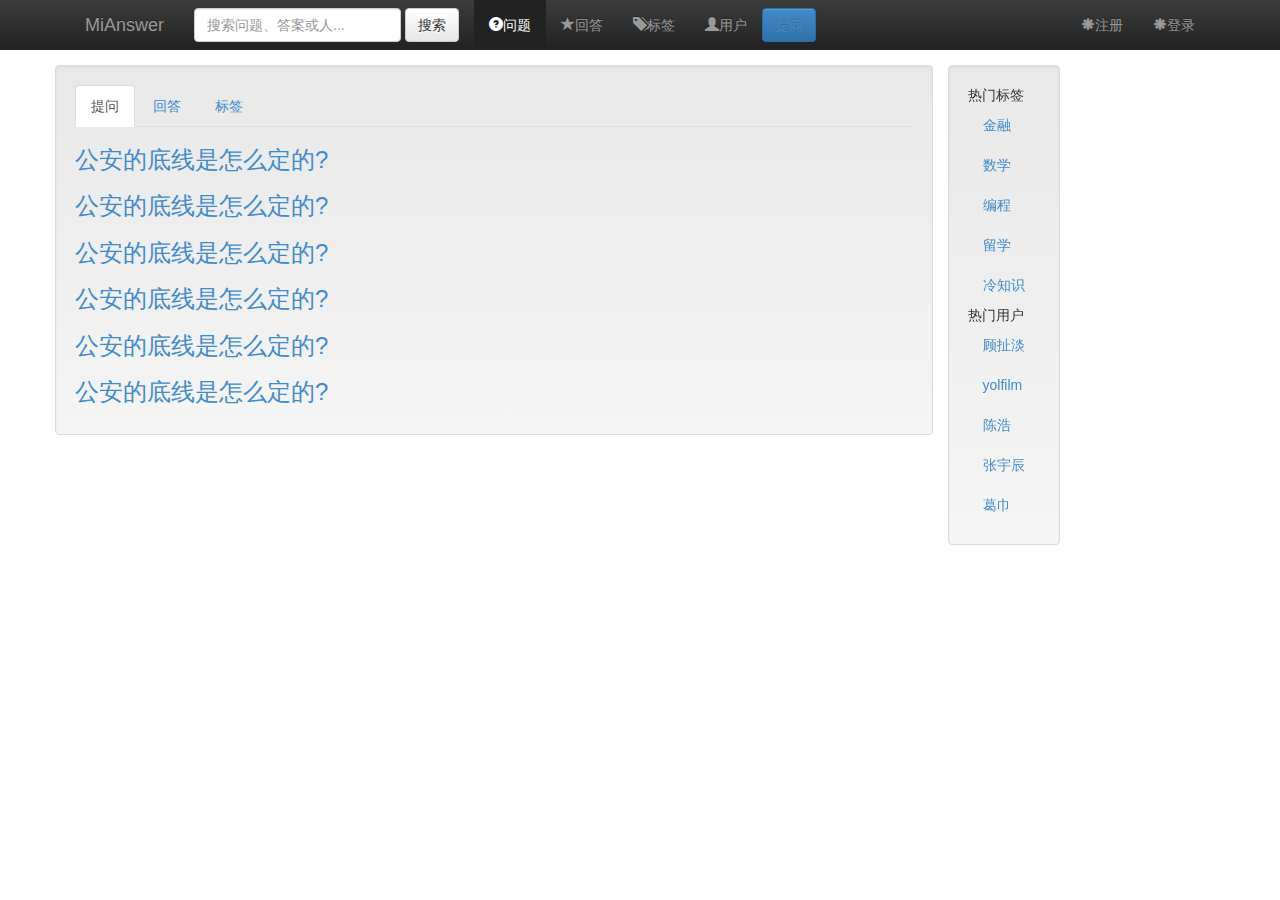
<file: public/searchresult.html>
<!DOCTYPE html>
<html>
<head>
	<meta charset="utf-8">
	<title>搜索结果</title>
	<link rel="stylesheet" type="text/css" href="css/customstyle.css">
	<link rel="stylesheet" type="text/css" href="css/signin.css">
</head>
<body>
<nav class="navbar-wrapper navbar-default navbar-inverse navbar-fixed-top" role="navigation">
	<div class="container">
		<!-- Brand and toggle get grouped for better mobile display -->
		<div class="navbar-header">
			<button type="button" class="navbar-toggle" data-toggle="collapse" data-target=".navbar-ex1-collapse">
				<span class="sr-only">Toggle navigation</span>
				<span class="icon-bar"></span>
				<span class="icon-bar"></span>
				<span class="icon-bar"></span>
			</button>
			<a class="navbar-brand" href="#">MiAnswer</a>
		</div>
		<form class="navbar-form navbar-left" role="search">
			<div class="form-group">
				<input type="text" class="form-control" placeholder="搜索问题、答案或人...">
			</div>
			<button type="submit" class="btn btn-default">搜索</button>
		</form>

		<!-- Collect the nav links, forms, and other content for toggling -->
		<div class="collapse navbar-collapse">
			<ul class="nav navbar-nav">
				<li class="active"><a href="#"><span class="glyphicon glyphicon-question-sign"></span>问题</a></li>
				<li><a href="#"><span class="glyphicon glyphicon-star"></span>回答</a></li>
				<li><a href="#"><span class="glyphicon glyphicon-tags"></span>标签</a></li>
				<li><a href="#"><span class="glyphicon glyphicon-user"></span>用户</a></li>
				<!--<li class="dropdown">
					<a href="#" class="dropdown-toggle" data-toggle="dropdown"><span class="glyphicon glyphicon-user"></span> About Us<b class="caret"></b></a>
					<ul class="dropdown-menu">
						<li><a href="#">Company Details</a></li>
						<li><a href="#">Contact Us</a></li>
					</ul>
				</li>-->
			</ul>
			<button class="btn btn-primary navbar-btn"><a href="#postquestion" data-toggle="modal">提问</a></button>
			<ul class="nav navbar-nav navbar-right">
				<li><a href="#register" data-toggle="modal"><span class="glyphicon glyphicon-asterisk"></span>注册</a></li>
				<li><a href="#login" data-toggle="modal"><span class="glyphicon glyphicon-asterisk"></span>登录</a></li>
			<!--	<li class="dropdown">
					<a href="#" class="dropdown-toggle" data-toggle="dropdown"><span class="glyphicon glyphicon-info-sign"></span> Reservation<b class="caret"></b></a>
					<ul class="dropdown-menu">
					<li><a href="#">Cancel</a></li>
						<li><a href="#">Confirm</a></li>
					</ul>
				</li>-->
			</ul>
		</div>
	</div>
</nav>

	<div class="container">		
		<div class="row">
			<div class="col-md-9">
				<div class="well row">
					<ul class="nav nav-tabs">
						<li class="active"><a href="#questions" data-toggle="tab">提问</a></li>
					    <li><a href="#answers" data-toggle="tab">回答</a></li>
						<li><a href="#tags" data-toggle="tab">标签</a></li>
					</ul>
					<div id="myTabContent" class="tab-content">
					    <div class="tab-pane active" id="questions">
							<h3><a href="#">公安的底线是怎么定的?</a></h3>
							<h3><a href="#">公安的底线是怎么定的?</a></h3>
							<h3><a href="#">公安的底线是怎么定的?</a></h3>
							<h3><a href="#">公安的底线是怎么定的?</a></h3>
							<h3><a href="#">公安的底线是怎么定的?</a></h3>
							<h3><a href="#">公安的底线是怎么定的?</a></h3>
						</div>
						<div class="tab-pane" id="answers">
							<h3><a href="#">公安的底线是怎么定的?</a></h3>
							<p>谢邀，问题看上去比较多，那就先从标题开始回答吧。 1、何谓底线，就像已经有同行回答了，法律就是底线。当然这是在大多数情况下，因为我国国情的特殊性，党能指挥枪，那法律又算什么东西？因此在某些特殊情况下，不仅仅是公安等执法部门，连检察院、法院这</p>	
							<h3><a href="#">公安的底线是怎么定的?</a></h3>
							<p>谢邀，问题看上去比较多，那就先从标题开始回答吧。 1、何谓底线，就像已经有同行回答了，法律就是底线。当然这是在大多数情况下，因为我国国情的特殊性，党能指挥枪，那法律又算什么东西？因此在某些特殊情况下，不仅仅是公安等执法部门，连检察院、法院这</p>	
							<h3><a href="#">公安的底线是怎么定的?</a></h3>
							<p>谢邀，问题看上去比较多，那就先从标题开始回答吧。 1、何谓底线，就像已经有同行回答了，法律就是底线。当然这是在大多数情况下，因为我国国情的特殊性，党能指挥枪，那法律又算什么东西？因此在某些特殊情况下，不仅仅是公安等执法部门，连检察院、法院这</p>	
							<h3><a href="#">公安的底线是怎么定的?</a></h3>
							<p>谢邀，问题看上去比较多，那就先从标题开始回答吧。 1、何谓底线，就像已经有同行回答了，法律就是底线。当然这是在大多数情况下，因为我国国情的特殊性，党能指挥枪，那法律又算什么东西？因此在某些特殊情况下，不仅仅是公安等执法部门，连检察院、法院这</p>	
							<h3><a href="#">公安的底线是怎么定的?</a></h3>
							<p>谢邀，问题看上去比较多，那就先从标题开始回答吧。 1、何谓底线，就像已经有同行回答了，法律就是底线。当然这是在大多数情况下，因为我国国情的特殊性，党能指挥枪，那法律又算什么东西？因此在某些特殊情况下，不仅仅是公安等执法部门，连检察院、法院这</p>
							<h3><a href="#">公安的底线是怎么定的?</a></h3>
							<p>谢邀，问题看上去比较多，那就先从标题开始回答吧。 1、何谓底线，就像已经有同行回答了，法律就是底线。当然这是在大多数情况下，因为我国国情的特殊性，党能指挥枪，那法律又算什么东西？因此在某些特殊情况下，不仅仅是公安等执法部门，连检察院、法院这</p>
						</div>
						<div class="tab-pane" id="tags">
							<div class="row">
								<div class="col-md-4">
									<button class="btn btn-primary">金融</button>
									<h5>233322次</h5>
									<p>在社会经济生活中，银行、证券或保险业者从市场主体募集资金，并投资给其它市场主体的经济活动。</p>
								</div>
								<div class="col-md-4">
									<button class="btn btn-primary">数学</button>
									<h5>122222次</h5>
									<p>数学是研究数量、结构、变化以及空间模型等概念的一门学科。透过抽象化和逻辑推理的使用，由计数、计算、量度和对物体形状及运动的观察中产生。</p>
								</div>
								<div class="col-md-4">
									<button class="btn btn-primary">编程</button>
									<h5>123332次</h5>
									<p>人们为了让计算机解决各种棘手的问题，使用编程语言编写程序代码并通过计算机运算得到最终结果的过程</p>
								</div>
							</div>
							<div class="row">
								<div class="col-md-4">
									<button class="btn btn-primary">金融</button>
									<h5>233322次</h5>
									<p>在社会经济生活中，银行、证券或保险业者从市场主体募集资金，并投资给其它市场主体的经济活动。</p>
								</div>
								<div class="col-md-4">
									<button class="btn btn-primary">数学</button>
									<h5>122222次</h5>
									<p>数学是研究数量、结构、变化以及空间模型等概念的一门学科。透过抽象化和逻辑推理的使用，由计数、计算、量度和对物体形状及运动的观察中产生。</p>
								</div>
							</div>
						</div>
					</div>
				</div>
			</div>
			<div class="col-md-3">
				<div class="well sidebar-nav" data-spy="affix">
					<ul class="nav bs-sidenav">
					<li>热门标签</li>
					<li><a href="#">金融</a></li>
					<li><a href="#">数学</a></li>
					<li><a href="#">编程</a></li>
					<li><a href="#">留学</a></li>
					<li><a href="#">冷知识</a></li>
					<li>热门用户</li>
					<li><a href="#">顾扯淡</a></li>
					<li><a href="#">yolfilm</a></li>
					<li><a href="#">陈浩</a></li>
					<li><a href="#">张宇辰</a></li>
					<li><a href="#">葛巾</a></li>
					</ul>
				</div>
			</div>
		</div>
	</div>
	<div class="modal fade" id="login" tabindex="-1" role="dialog" aria-labelledby="myModalLabel" aria-hidden="true">
		<div class="modal-dialog">
			<div class="modal-content">
				<div class="modal-header">
					<button type="button" class="close" data-dismiss="modal" aria-hidden="true">&times;</button>
				    <h4 class="form-signin-heading">请登录</h4>
				</div>
				<div class="modal-body">
				<form action="../index.php/users/login" method="post" class="form-signin">
				    <input type="text" class="form-control" name="uid" placeholder="邮箱" autofocus="">
				    <input type="password" class="form-control" name="password"placeholder="密码">
			        <label class="checkbox">
						<input type="checkbox" value="remember-me"> 记住我
					</label>
					<button class="btn btn-primary btn-block" type="submit">登录</button>
				</form>
				</div>
			</div>
		</div>
	</div><!-- /.modal -->
	<div class="modal fade" id="register" tabindex="-1" role="dialog" aria-labelledby="myModalLabel" aria-hidden="true">
		<div class="modal-dialog">
			<div class="modal-content">
				<div class="modal-header">
					<button type="button" class="close" data-dismiss="modal" aria-hidden="true">&times;</button>
				    <h4 class="form-signin-heading">填写注册信息</h4>
				</div>
				<div class="modal-body">
				<form action="../index.php/users/register" method="post" class="form-signin">
				    <input type="text" class="form-control" name="uid" placeholder="邮箱" autofocus="">
				    <input type="text" class="form-control" name="uname" placeholder="用户名" autofocus="">
				    <input type="password" class="form-control" name="password" placeholder="密码">
				    <input type="password" class="form-control" name="passwordverify" placeholder="再次输入密码">
			        <label class="checkbox">
						<input type="checkbox" value="remember-me"> 记住我
					</label>
					<button class="btn btn-primary btn-block" type="submit">注册</button>
				</form>
				</div>
			</div>
		</div>
	</div><!-- /.modal -->
	<div class="modal fade" id="postquestion" tabindex="-1" role="dialog" aria-labelledby="myModalLabel" aria-hidden="true">
		<div class="modal-dialog">
			<div class="modal-content">
				<div class="modal-header">
					<button type="button" class="close" data-dismiss="modal" aria-hidden="true">&times;</button>
				    <h4 class="form-signin-heading">提问</h4>
				</div>
				<div class="modal-body">
				<form action="../index.php/users/register" method="post" class="form-inline">
				    <input type="text" class="form-control mywidth form-element" name="tname" placeholder="写下你的问题" autofocus="">
					<label for="detailedInfo"> 写下详细的信息</label>
					<textarea id="detailedInfo" class="form-control mywidth form-element" style="height:200px" ></textarea>
					<label for="tags">标签</label>
				    <input type="text" class="form-control mywidth form-element" id="tags" placeholder="用空格分开不同的标签">
			        <label class="checkbox">
						<input type="checkbox" value="remember-me"> 匿名
					</label>
					<button class="btn btn-primary btn-block" type="submit">发布</button>
				</form>
				</div>
			</div>
		</div>
	</div><!-- /.modal -->
	<script src="js/jquery-1.10.2.min.js"></script>
	<script src="js/bootstrap.js"></script>
</body>
</html>
</file>
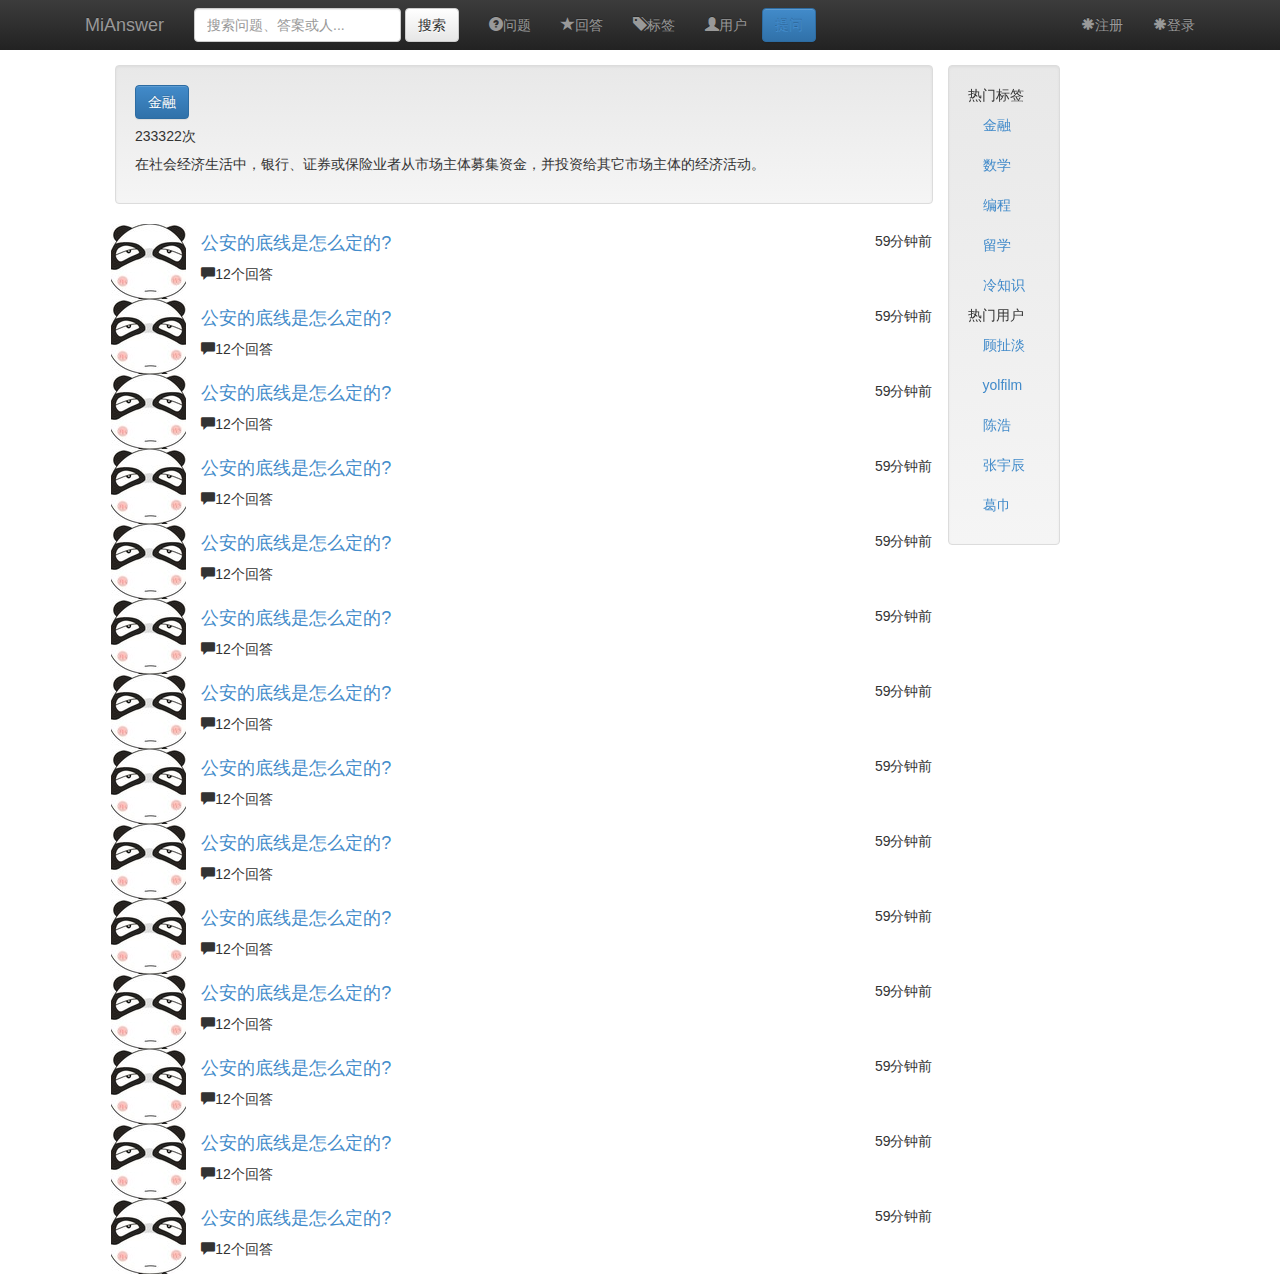
<file: public/tagdetails.html>
<!DOCTYPE html>
<html>
<head>
	<meta charset="utf-8">
	<title>标签信息</title>
	<link rel="stylesheet" type="text/css" href="css/customstyle.css">
	<link rel="stylesheet" type="text/css" href="css/tagdetailstyle.css">
	<link rel="stylesheet" type="text/css" href="css/signin.css">
</head>
<body>
<nav class="navbar-wrapper navbar-default navbar-inverse navbar-fixed-top" role="navigation">
	<div class="container">
		<!-- Brand and toggle get grouped for better mobile display -->
		<div class="navbar-header">
			<button type="button" class="navbar-toggle" data-toggle="collapse" data-target=".navbar-ex1-collapse">
				<span class="sr-only">Toggle navigation</span>
				<span class="icon-bar"></span>
				<span class="icon-bar"></span>
				<span class="icon-bar"></span>
			</button>
			<a class="navbar-brand" href="#">MiAnswer</a>
		</div>
		<form class="navbar-form navbar-left" role="search">
			<div class="form-group">
				<input type="text" class="form-control" placeholder="搜索问题、答案或人...">
			</div>
			<button type="submit" class="btn btn-default">搜索</button>
		</form>

		<!-- Collect the nav links, forms, and other content for toggling -->
		<div class="collapse navbar-collapse">
			<ul class="nav navbar-nav">
				<li><a href="#"><span class="glyphicon glyphicon-question-sign"></span>问题</a></li>
				<li><a href="#"><span class="glyphicon glyphicon-star"></span>回答</a></li>
				<li><a href="#"><span class="glyphicon glyphicon-tags"></span>标签</a></li>
				<li><a href="#"><span class="glyphicon glyphicon-user"></span>用户</a></li>
				<!--<li class="dropdown">
					<a href="#" class="dropdown-toggle" data-toggle="dropdown"><span class="glyphicon glyphicon-user"></span> About Us<b class="caret"></b></a>
					<ul class="dropdown-menu">
						<li><a href="#">Company Details</a></li>
						<li><a href="#">Contact Us</a></li>
					</ul>
				</li>-->
			</ul>
			<button class="btn btn-primary navbar-btn"><a href="#postquestion" data-toggle="modal">提问</a></button>
			<ul class="nav navbar-nav navbar-right">
				<li><a href="#register" data-toggle="modal"><span class="glyphicon glyphicon-asterisk"></span>注册</a></li>
				<li><a href="#login" data-toggle="modal"><span class="glyphicon glyphicon-asterisk"></span>登录</a></li>
			<!--	<li class="dropdown">
					<a href="#" class="dropdown-toggle" data-toggle="dropdown"><span class="glyphicon glyphicon-info-sign"></span> Reservation<b class="caret"></b></a>
					<ul class="dropdown-menu">
					<li><a href="#">Cancel</a></li>
						<li><a href="#">Confirm</a></li>
					</ul>
				</li>-->
			</ul>
		</div>
	</div>
</nav>
	<div class="container">		
		<div class="row">
			<div class="col-md-9">
				<div class="row well tag">
						<button class="btn btn-primary">金融</button>
						<h5>233322次</h5>
						<p>在社会经济生活中，银行、证券或保险业者从市场主体募集资金，并投资给其它市场主体的经济活动。</p>
				</div>
				<div class="row">
					<div class="col-md-2">
						<a href="#"><img class="pull-right" src="img/user.jpg"></img></a>
					</div>
					<div class="col-md-10">
						<div class="row">
							<h5 class="pull-right">59分钟前</h5>
							<h4><a href="#">公安的底线是怎么定的?</a></h4>
						</div>
						<div class="row">
							<p><span class="glyphicon glyphicon-comment"></span>12个回答</p>
						</div>
					</div>
				</div>
				<div class="row">
					<div class="col-md-2">
						<a href="#"><img class="pull-right" src="img/user.jpg"></img></a>
					</div>
					<div class="col-md-10">
						<div class="row">
							<h5 class="pull-right">59分钟前</h5>
							<h4><a href="#">公安的底线是怎么定的?</a></h4>
						</div>
						<div class="row">
							<p><span class="glyphicon glyphicon-comment"></span>12个回答</p>
						</div>
					</div>
				</div>
				<div class="row">
					<div class="col-md-2">
						<a href="#"><img class="pull-right" src="img/user.jpg"></img></a>
					</div>
					<div class="col-md-10">
						<div class="row">
							<h5 class="pull-right">59分钟前</h5>
							<h4><a href="#">公安的底线是怎么定的?</a></h4>
						</div>
						<div class="row">
							<p><span class="glyphicon glyphicon-comment"></span>12个回答</p>
						</div>
					</div>
				</div>
				<div class="row">
					<div class="col-md-2">
						<a href="#"><img class="pull-right" src="img/user.jpg"></img></a>
					</div>
					<div class="col-md-10">
						<div class="row">
							<h5 class="pull-right">59分钟前</h5>
							<h4><a href="#">公安的底线是怎么定的?</a></h4>
						</div>
						<div class="row">
							<p><span class="glyphicon glyphicon-comment"></span>12个回答</p>
						</div>
					</div>
				</div>

				<div class="row">
					<div class="col-md-2">
						<a href="#"><img class="pull-right" src="img/user.jpg"></img></a>
					</div>
					<div class="col-md-10">
						<div class="row">
							<h5 class="pull-right">59分钟前</h5>
							<h4><a href="#">公安的底线是怎么定的?</a></h4>
						</div>
						<div class="row">
							<p><span class="glyphicon glyphicon-comment"></span>12个回答</p>
						</div>
					</div>
				</div>
				<div class="row">
					<div class="col-md-2">
						<a href="#"><img class="pull-right" src="img/user.jpg"></img></a>
					</div>
					<div class="col-md-10">
						<div class="row">
							<h5 class="pull-right">59分钟前</h5>
							<h4><a href="#">公安的底线是怎么定的?</a></h4>
						</div>
						<div class="row">
							<p><span class="glyphicon glyphicon-comment"></span>12个回答</p>
						</div>
					</div>
				</div>

				<div class="row">
					<div class="col-md-2">
						<a href="#"><img class="pull-right" src="img/user.jpg"></img></a>
					</div>
					<div class="col-md-10">
						<div class="row">
							<h5 class="pull-right">59分钟前</h5>
							<h4><a href="#">公安的底线是怎么定的?</a></h4>
						</div>
						<div class="row">
							<p><span class="glyphicon glyphicon-comment"></span>12个回答</p>
						</div>
					</div>
				</div>
				<div class="row">
					<div class="col-md-2">
						<a href="#"><img class="pull-right" src="img/user.jpg"></img></a>
					</div>
					<div class="col-md-10">
						<div class="row">
							<h5 class="pull-right">59分钟前</h5>
							<h4><a href="#">公安的底线是怎么定的?</a></h4>
						</div>
						<div class="row">
							<p><span class="glyphicon glyphicon-comment"></span>12个回答</p>
						</div>
					</div>
				</div>

				<div class="row">
					<div class="col-md-2">
						<a href="#"><img class="pull-right" src="img/user.jpg"></img></a>
					</div>
					<div class="col-md-10">
						<div class="row">
							<h5 class="pull-right">59分钟前</h5>
							<h4><a href="#">公安的底线是怎么定的?</a></h4>
						</div>
						<div class="row">
							<p><span class="glyphicon glyphicon-comment"></span>12个回答</p>
						</div>
					</div>
				</div>
				<div class="row">
					<div class="col-md-2">
						<a href="#"><img class="pull-right" src="img/user.jpg"></img></a>
					</div>
					<div class="col-md-10">
						<div class="row">
							<h5 class="pull-right">59分钟前</h5>
							<h4><a href="#">公安的底线是怎么定的?</a></h4>
						</div>
						<div class="row">
							<p><span class="glyphicon glyphicon-comment"></span>12个回答</p>
						</div>
					</div>
				</div>

				<div class="row">
					<div class="col-md-2">
						<a href="#"><img class="pull-right" src="img/user.jpg"></img></a>
					</div>
					<div class="col-md-10">
						<div class="row">
							<h5 class="pull-right">59分钟前</h5>
							<h4><a href="#">公安的底线是怎么定的?</a></h4>
						</div>
						<div class="row">
							<p><span class="glyphicon glyphicon-comment"></span>12个回答</p>
						</div>
					</div>
				</div>
				<div class="row">
					<div class="col-md-2">
						<a href="#"><img class="pull-right" src="img/user.jpg"></img></a>
					</div>
					<div class="col-md-10">
						<div class="row">
							<h5 class="pull-right">59分钟前</h5>
							<h4><a href="#">公安的底线是怎么定的?</a></h4>
						</div>
						<div class="row">
							<p><span class="glyphicon glyphicon-comment"></span>12个回答</p>
						</div>
					</div>
				</div>

				<div class="row">
					<div class="col-md-2">
						<a href="#"><img class="pull-right" src="img/user.jpg"></img></a>
					</div>
					<div class="col-md-10">
						<div class="row">
							<h5 class="pull-right">59分钟前</h5>
							<h4><a href="#">公安的底线是怎么定的?</a></h4>
						</div>
						<div class="row">
							<p><span class="glyphicon glyphicon-comment"></span>12个回答</p>
						</div>
					</div>
				</div>
				<div class="row">
					<div class="col-md-2">
						<a href="#"><img class="pull-right" src="img/user.jpg"></img></a>
					</div>
					<div class="col-md-10">
						<div class="row">
							<h5 class="pull-right">59分钟前</h5>
							<h4><a href="#">公安的底线是怎么定的?</a></h4>
						</div>
						<div class="row">
							<p><span class="glyphicon glyphicon-comment"></span>12个回答</p>
						</div>
					</div>
				</div>
			</div>
			<div class="col-md-3">
				<div class="well sidebar-nav" data-spy="affix">
					<ul class="nav bs-sidenav">
					<li>热门标签</li>
					<li><a href="#">金融</a></li>
					<li><a href="#">数学</a></li>
					<li><a href="#">编程</a></li>
					<li><a href="#">留学</a></li>
					<li><a href="#">冷知识</a></li>
					<li>热门用户</li>
					<li><a href="#">顾扯淡</a></li>
					<li><a href="#">yolfilm</a></li>
					<li><a href="#">陈浩</a></li>
					<li><a href="#">张宇辰</a></li>
					<li><a href="#">葛巾</a></li>
					</ul>
				</div>
			</div>
		</div>
							
	</div>
	<div class="modal fade" id="login" tabindex="-1" role="dialog" aria-labelledby="myModalLabel" aria-hidden="true">
		<div class="modal-dialog">
			<div class="modal-content">
				<div class="modal-header">
					<button type="button" class="close" data-dismiss="modal" aria-hidden="true">&times;</button>
				    <h4 class="form-signin-heading">请登录</h4>
				</div>
				<div class="modal-body">
				<form action="../index.php/users/login" method="post" class="form-signin">
				    <input type="text" class="form-control" name="uid" placeholder="邮箱" autofocus="">
				    <input type="password" class="form-control" name="password"placeholder="密码">
			        <label class="checkbox">
						<input type="checkbox" value="remember-me"> 记住我
					</label>
					<button class="btn btn-primary btn-block" type="submit">登录</button>
				</form>
				</div>
			</div>
		</div>
	</div><!-- /.modal -->
	<div class="modal fade" id="register" tabindex="-1" role="dialog" aria-labelledby="myModalLabel" aria-hidden="true">
		<div class="modal-dialog">
			<div class="modal-content">
				<div class="modal-header">
					<button type="button" class="close" data-dismiss="modal" aria-hidden="true">&times;</button>
				    <h4 class="form-signin-heading">填写注册信息</h4>
				</div>
				<div class="modal-body">
				<form action="../index.php/users/register" method="post" class="form-signin">
				    <input type="text" class="form-control" name="uid" placeholder="邮箱" autofocus="">
				    <input type="text" class="form-control" name="uname" placeholder="用户名" autofocus="">
				    <input type="password" class="form-control" name="password" placeholder="密码">
				    <input type="password" class="form-control" name="passwordverify" placeholder="再次输入密码">
			        <label class="checkbox">
						<input type="checkbox" value="remember-me"> 记住我
					</label>
					<button class="btn btn-primary btn-block" type="submit">注册</button>
				</form>
				</div>
			</div>
		</div>
	</div><!-- /.modal -->
	<div class="modal fade" id="postquestion" tabindex="-1" role="dialog" aria-labelledby="myModalLabel" aria-hidden="true">
		<div class="modal-dialog">
			<div class="modal-content">
				<div class="modal-header">
					<button type="button" class="close" data-dismiss="modal" aria-hidden="true">&times;</button>
				    <h4 class="form-signin-heading">提问</h4>
				</div>
				<div class="modal-body">
				<form action="../index.php/users/register" method="post" class="form-inline">
				    <input type="text" class="form-control mywidth form-element" name="tname" placeholder="写下你的问题" autofocus="">
					<label for="detailedInfo"> 写下详细的信息</label>
					<textarea id="detailedInfo" class="form-control mywidth form-element" style="height:200px" ></textarea>
					<label for="tags">标签</label>
				    <input type="text" class="form-control mywidth form-element" id="tags" placeholder="用空格分开不同的标签">
			        <label class="checkbox">
						<input type="checkbox" value="remember-me"> 匿名
					</label>
					<button class="btn btn-primary btn-block" type="submit">发布</button>
				</form>
				</div>
			</div>
		</div>
	</div><!-- /.modal -->
	<script src="js/jquery-1.10.2.min.js"></script>
	<script src="js/bootstrap.js"></script>
</body>
</html>
</file>
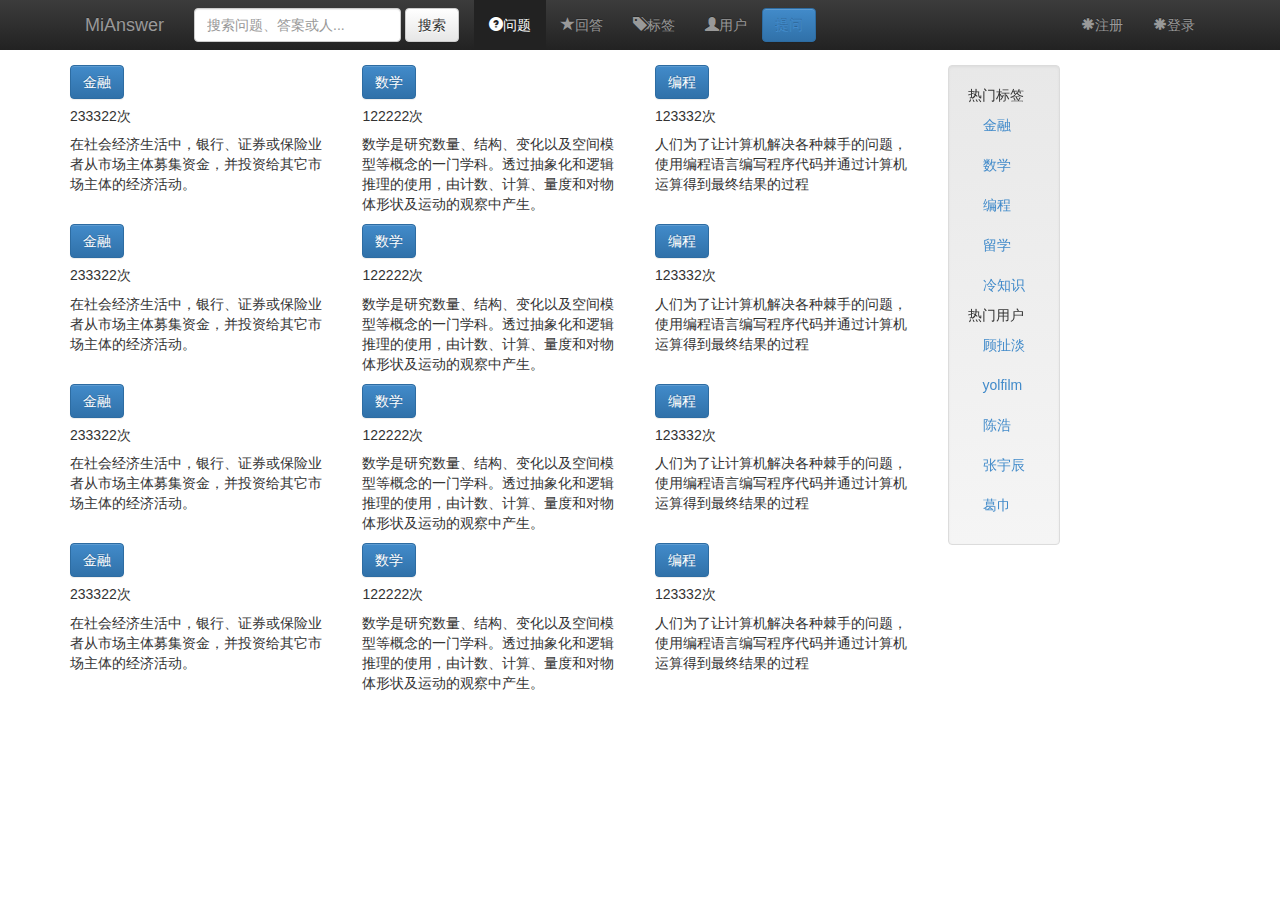
<file: public/tags.html>
<!DOCTYPE html>
<html>
<head>
	<meta charset="utf-8">
	<title>热门标签</title>
	<link rel="stylesheet" type="text/css" href="css/customstyle.css">
	<link rel="stylesheet" type="text/css" href="css/signin.css">
</head>
<body>
<nav class="navbar-wrapper navbar-default navbar-inverse navbar-fixed-top" role="navigation">
	<div class="container">
		<!-- Brand and toggle get grouped for better mobile display -->
		<div class="navbar-header">
			<button type="button" class="navbar-toggle" data-toggle="collapse" data-target=".navbar-ex1-collapse">
				<span class="sr-only">Toggle navigation</span>
				<span class="icon-bar"></span>
				<span class="icon-bar"></span>
				<span class="icon-bar"></span>
			</button>
			<a class="navbar-brand" href="#">MiAnswer</a>
		</div>
		<form class="navbar-form navbar-left" role="search">
			<div class="form-group">
				<input type="text" class="form-control" placeholder="搜索问题、答案或人...">
			</div>
			<button type="submit" class="btn btn-default">搜索</button>
		</form>

		<!-- Collect the nav links, forms, and other content for toggling -->
		<div class="collapse navbar-collapse">
			<ul class="nav navbar-nav">
				<li class="active"><a href="#"><span class="glyphicon glyphicon-question-sign"></span>问题</a></li>
				<li><a href="#"><span class="glyphicon glyphicon-star"></span>回答</a></li>
				<li><a href="#"><span class="glyphicon glyphicon-tags"></span>标签</a></li>
				<li><a href="#"><span class="glyphicon glyphicon-user"></span>用户</a></li>
				<!--<li class="dropdown">
					<a href="#" class="dropdown-toggle" data-toggle="dropdown"><span class="glyphicon glyphicon-user"></span> About Us<b class="caret"></b></a>
					<ul class="dropdown-menu">
						<li><a href="#">Company Details</a></li>
						<li><a href="#">Contact Us</a></li>
					</ul>
				</li>-->
			</ul>
			<button class="btn btn-primary navbar-btn"><a href="#postquestion" data-toggle="modal">提问</a></button>
			<ul class="nav navbar-nav navbar-right">
				<li><a href="#register" data-toggle="modal"><span class="glyphicon glyphicon-asterisk"></span>注册</a></li>
				<li><a href="#login" data-toggle="modal"><span class="glyphicon glyphicon-asterisk"></span>登录</a></li>
			<!--	<li class="dropdown">
					<a href="#" class="dropdown-toggle" data-toggle="dropdown"><span class="glyphicon glyphicon-info-sign"></span> Reservation<b class="caret"></b></a>
					<ul class="dropdown-menu">
					<li><a href="#">Cancel</a></li>
						<li><a href="#">Confirm</a></li>
					</ul>
				</li>-->
			</ul>
		</div>
	</div>
</nav>
	<div class="container">		
		<div class="row">
			<div class="col-md-9">
				<div class="row">
					<div class="col-md-4">
						<button class="btn btn-primary">金融</button>
						<h5>233322次</h5>
						<p>在社会经济生活中，银行、证券或保险业者从市场主体募集资金，并投资给其它市场主体的经济活动。</p>
					</div>
					<div class="col-md-4">
						<button class="btn btn-primary">数学</button>
						<h5>122222次</h5>
						<p>数学是研究数量、结构、变化以及空间模型等概念的一门学科。透过抽象化和逻辑推理的使用，由计数、计算、量度和对物体形状及运动的观察中产生。</p>
					</div>
					<div class="col-md-4">
						<button class="btn btn-primary">编程</button>
						<h5>123332次</h5>
						<p>人们为了让计算机解决各种棘手的问题，使用编程语言编写程序代码并通过计算机运算得到最终结果的过程</p>
					</div>
				</div>
				<div class="row">
					<div class="col-md-4">
						<button class="btn btn-primary">金融</button>
						<h5>233322次</h5>
						<p>在社会经济生活中，银行、证券或保险业者从市场主体募集资金，并投资给其它市场主体的经济活动。</p>
					</div>
					<div class="col-md-4">
						<button class="btn btn-primary">数学</button>
						<h5>122222次</h5>
						<p>数学是研究数量、结构、变化以及空间模型等概念的一门学科。透过抽象化和逻辑推理的使用，由计数、计算、量度和对物体形状及运动的观察中产生。</p>
					</div>
					<div class="col-md-4">
						<button class="btn btn-primary">编程</button>
						<h5>123332次</h5>
						<p>人们为了让计算机解决各种棘手的问题，使用编程语言编写程序代码并通过计算机运算得到最终结果的过程</p>
					</div>
				</div>
				<div class="row">
					<div class="col-md-4">
						<button class="btn btn-primary">金融</button>
						<h5>233322次</h5>
						<p>在社会经济生活中，银行、证券或保险业者从市场主体募集资金，并投资给其它市场主体的经济活动。</p>
					</div>
					<div class="col-md-4">
						<button class="btn btn-primary">数学</button>
						<h5>122222次</h5>
						<p>数学是研究数量、结构、变化以及空间模型等概念的一门学科。透过抽象化和逻辑推理的使用，由计数、计算、量度和对物体形状及运动的观察中产生。</p>
					</div>
					<div class="col-md-4">
						<button class="btn btn-primary">编程</button>
						<h5>123332次</h5>
						<p>人们为了让计算机解决各种棘手的问题，使用编程语言编写程序代码并通过计算机运算得到最终结果的过程</p>
					</div>
				</div>
				<div class="row">
					<div class="col-md-4">
						<button class="btn btn-primary">金融</button>
						<h5>233322次</h5>
						<p>在社会经济生活中，银行、证券或保险业者从市场主体募集资金，并投资给其它市场主体的经济活动。</p>
					</div>
					<div class="col-md-4">
						<button class="btn btn-primary">数学</button>
						<h5>122222次</h5>
						<p>数学是研究数量、结构、变化以及空间模型等概念的一门学科。透过抽象化和逻辑推理的使用，由计数、计算、量度和对物体形状及运动的观察中产生。</p>
					</div>
					<div class="col-md-4">
						<button class="btn btn-primary">编程</button>
						<h5>123332次</h5>
						<p>人们为了让计算机解决各种棘手的问题，使用编程语言编写程序代码并通过计算机运算得到最终结果的过程</p>
					</div>
				</div>
			</div>
			<div class="col-md-3">
				<div class="well sidebar-nav" data-spy="affix">
					<ul class="nav bs-sidenav">
					<li>热门标签</li>
					<li><a href="#">金融</a></li>
					<li><a href="#">数学</a></li>
					<li><a href="#">编程</a></li>
					<li><a href="#">留学</a></li>
					<li><a href="#">冷知识</a></li>
					<li>热门用户</li>
					<li><a href="#">顾扯淡</a></li>
					<li><a href="#">yolfilm</a></li>
					<li><a href="#">陈浩</a></li>
					<li><a href="#">张宇辰</a></li>
					<li><a href="#">葛巾</a></li>
					</ul>
				</div>
			</div>
		</div>
							
	</div>
	<div class="modal fade" id="login" tabindex="-1" role="dialog" aria-labelledby="myModalLabel" aria-hidden="true">
		<div class="modal-dialog">
			<div class="modal-content">
				<div class="modal-header">
					<button type="button" class="close" data-dismiss="modal" aria-hidden="true">&times;</button>
				    <h4 class="form-signin-heading">请登录</h4>
				</div>
				<div class="modal-body">
				<form action="../index.php/users/login" method="post" class="form-signin">
				    <input type="text" class="form-control" name="uid" placeholder="邮箱" autofocus="">
				    <input type="password" class="form-control" name="password"placeholder="密码">
			        <label class="checkbox">
						<input type="checkbox" value="remember-me"> 记住我
					</label>
					<button class="btn btn-primary btn-block" type="submit">登录</button>
				</form>
				</div>
			</div>
		</div>
	</div><!-- /.modal -->
	<div class="modal fade" id="register" tabindex="-1" role="dialog" aria-labelledby="myModalLabel" aria-hidden="true">
		<div class="modal-dialog">
			<div class="modal-content">
				<div class="modal-header">
					<button type="button" class="close" data-dismiss="modal" aria-hidden="true">&times;</button>
				    <h4 class="form-signin-heading">填写注册信息</h4>
				</div>
				<div class="modal-body">
				<form action="../index.php/users/register" method="post" class="form-signin">
				    <input type="text" class="form-control" name="uid" placeholder="邮箱" autofocus="">
				    <input type="text" class="form-control" name="uname" placeholder="用户名" autofocus="">
				    <input type="password" class="form-control" name="password" placeholder="密码">
				    <input type="password" class="form-control" name="passwordverify" placeholder="再次输入密码">
			        <label class="checkbox">
						<input type="checkbox" value="remember-me"> 记住我
					</label>
					<button class="btn btn-primary btn-block" type="submit">注册</button>
				</form>
				</div>
			</div>
		</div>
	</div><!-- /.modal -->
	<div class="modal fade" id="postquestion" tabindex="-1" role="dialog" aria-labelledby="myModalLabel" aria-hidden="true">
		<div class="modal-dialog">
			<div class="modal-content">
				<div class="modal-header">
					<button type="button" class="close" data-dismiss="modal" aria-hidden="true">&times;</button>
				    <h4 class="form-signin-heading">提问</h4>
				</div>
				<div class="modal-body">
				<form action="../index.php/users/register" method="post" class="form-inline">
				    <input type="text" class="form-control mywidth form-element" name="tname" placeholder="写下你的问题" autofocus="">
					<label for="detailedInfo"> 写下详细的信息</label>
					<textarea id="detailedInfo" class="form-control mywidth form-element" style="height:200px" ></textarea>
					<label for="tags">标签</label>
				    <input type="text" class="form-control mywidth form-element" id="tags" placeholder="用空格分开不同的标签">
			        <label class="checkbox">
						<input type="checkbox" value="remember-me"> 匿名
					</label>
					<button class="btn btn-primary btn-block" type="submit">发布</button>
				</form>
				</div>
			</div>
		</div>
	</div><!-- /.modal -->
	<script src="js/jquery-1.10.2.min.js"></script>
	<script src="js/bootstrap.js"></script>
</body>
</html>
</file>
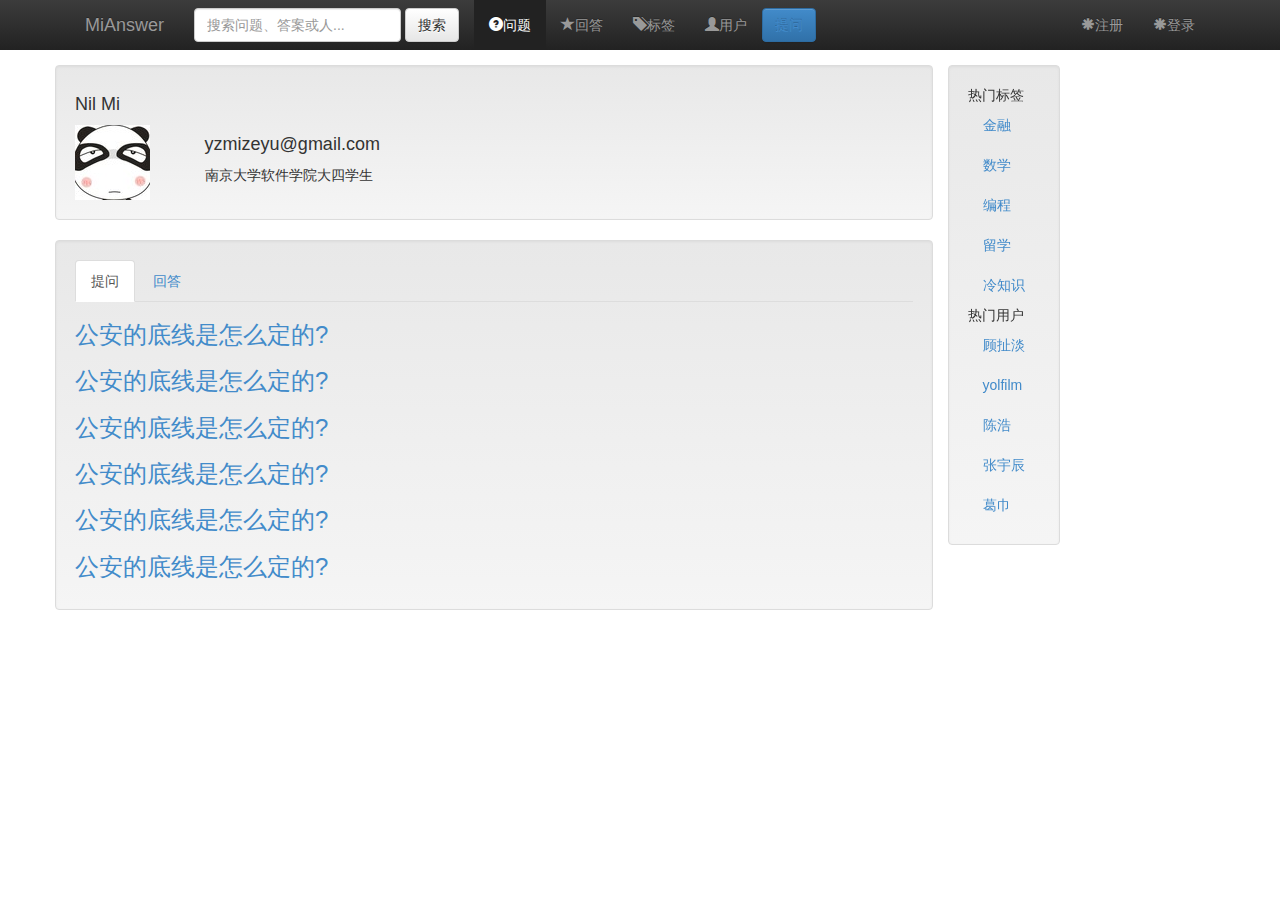
<file: public/userinfo.html>
<!DOCTYPE html>
<html>
<head>
	<meta charset="utf-8">
	<title>个人主页</title>
	<link rel="stylesheet" type="text/css" href="css/customstyle.css">
	<link rel="stylesheet" type="text/css" href="css/signin.css">
</head>
<body>
<nav class="navbar-wrapper navbar-default navbar-inverse navbar-fixed-top" role="navigation">
	<div class="container">
		<!-- Brand and toggle get grouped for better mobile display -->
		<div class="navbar-header">
			<button type="button" class="navbar-toggle" data-toggle="collapse" data-target=".navbar-ex1-collapse">
				<span class="sr-only">Toggle navigation</span>
				<span class="icon-bar"></span>
				<span class="icon-bar"></span>
				<span class="icon-bar"></span>
			</button>
			<a class="navbar-brand" href="#">MiAnswer</a>
		</div>
		<form class="navbar-form navbar-left" role="search">
			<div class="form-group">
				<input type="text" class="form-control" placeholder="搜索问题、答案或人...">
			</div>
			<button type="submit" class="btn btn-default">搜索</button>
		</form>

		<!-- Collect the nav links, forms, and other content for toggling -->
		<div class="collapse navbar-collapse">
			<ul class="nav navbar-nav">
				<li class="active"><a href="#"><span class="glyphicon glyphicon-question-sign"></span>问题</a></li>
				<li><a href="#"><span class="glyphicon glyphicon-star"></span>回答</a></li>
				<li><a href="#"><span class="glyphicon glyphicon-tags"></span>标签</a></li>
				<li><a href="#"><span class="glyphicon glyphicon-user"></span>用户</a></li>
				<!--<li class="dropdown">
					<a href="#" class="dropdown-toggle" data-toggle="dropdown"><span class="glyphicon glyphicon-user"></span> About Us<b class="caret"></b></a>
					<ul class="dropdown-menu">
						<li><a href="#">Company Details</a></li>
						<li><a href="#">Contact Us</a></li>
					</ul>
				</li>-->
			</ul>
			<button class="btn btn-primary navbar-btn"><a href="#postquestion" data-toggle="modal">提问</a></button>
			<ul class="nav navbar-nav navbar-right">
				<li><a href="#register" data-toggle="modal"><span class="glyphicon glyphicon-asterisk"></span>注册</a></li>
				<li><a href="#login" data-toggle="modal"><span class="glyphicon glyphicon-asterisk"></span>登录</a></li>
			<!--	<li class="dropdown">
					<a href="#" class="dropdown-toggle" data-toggle="dropdown"><span class="glyphicon glyphicon-info-sign"></span> Reservation<b class="caret"></b></a>
					<ul class="dropdown-menu">
					<li><a href="#">Cancel</a></li>
						<li><a href="#">Confirm</a></li>
					</ul>
				</li>-->
			</ul>
		</div>
	</div>
</nav>
	<div class="container">		
		<div class="row">
			<div class="col-md-9">
				<div class="well row">
					<h4>Nil Mi</h4>
					<div class="row">
						<div class="col-md-2">
							<a href="#"><img class="pull-left" src="img/user.jpg"></img></a>
						</div>
						<div class="col-md-10" style="padding:0px">
							<h4>yzmizeyu@gmail.com</h4>
							<p>南京大学软件学院大四学生</p>
						</div>
					</div>
				</div>

				<div class="well row">
					<ul class="nav nav-tabs">
						<li class="active"><a href="#questions" data-toggle="tab">提问</a></li>
					    <li><a href="#answers" data-toggle="tab">回答</a></li>
					</ul>
					<div id="myTabContent" class="tab-content">
					    <div class="tab-pane active" id="questions">
							<h3><a href="#">公安的底线是怎么定的?</a></h3>
							<h3><a href="#">公安的底线是怎么定的?</a></h3>
							<h3><a href="#">公安的底线是怎么定的?</a></h3>
							<h3><a href="#">公安的底线是怎么定的?</a></h3>
							<h3><a href="#">公安的底线是怎么定的?</a></h3>
							<h3><a href="#">公安的底线是怎么定的?</a></h3>
						</div>
						<div class="tab-pane" id="answers">
							<h3><a href="#">公安的底线是怎么定的?</a></h3>
							<p>谢邀，问题看上去比较多，那就先从标题开始回答吧。 1、何谓底线，就像已经有同行回答了，法律就是底线。当然这是在大多数情况下，因为我国国情的特殊性，党能指挥枪，那法律又算什么东西？因此在某些特殊情况下，不仅仅是公安等执法部门，连检察院、法院这</p>	
							<h3><a href="#">公安的底线是怎么定的?</a></h3>
							<p>谢邀，问题看上去比较多，那就先从标题开始回答吧。 1、何谓底线，就像已经有同行回答了，法律就是底线。当然这是在大多数情况下，因为我国国情的特殊性，党能指挥枪，那法律又算什么东西？因此在某些特殊情况下，不仅仅是公安等执法部门，连检察院、法院这</p>	
							<h3><a href="#">公安的底线是怎么定的?</a></h3>
							<p>谢邀，问题看上去比较多，那就先从标题开始回答吧。 1、何谓底线，就像已经有同行回答了，法律就是底线。当然这是在大多数情况下，因为我国国情的特殊性，党能指挥枪，那法律又算什么东西？因此在某些特殊情况下，不仅仅是公安等执法部门，连检察院、法院这</p>	
							<h3><a href="#">公安的底线是怎么定的?</a></h3>
							<p>谢邀，问题看上去比较多，那就先从标题开始回答吧。 1、何谓底线，就像已经有同行回答了，法律就是底线。当然这是在大多数情况下，因为我国国情的特殊性，党能指挥枪，那法律又算什么东西？因此在某些特殊情况下，不仅仅是公安等执法部门，连检察院、法院这</p>	
							<h3><a href="#">公安的底线是怎么定的?</a></h3>
							<p>谢邀，问题看上去比较多，那就先从标题开始回答吧。 1、何谓底线，就像已经有同行回答了，法律就是底线。当然这是在大多数情况下，因为我国国情的特殊性，党能指挥枪，那法律又算什么东西？因此在某些特殊情况下，不仅仅是公安等执法部门，连检察院、法院这</p>
							<h3><a href="#">公安的底线是怎么定的?</a></h3>
							<p>谢邀，问题看上去比较多，那就先从标题开始回答吧。 1、何谓底线，就像已经有同行回答了，法律就是底线。当然这是在大多数情况下，因为我国国情的特殊性，党能指挥枪，那法律又算什么东西？因此在某些特殊情况下，不仅仅是公安等执法部门，连检察院、法院这</p>
						</div>
					</div>
				</div>
			</div>
			<div class="col-md-3">
				<div class="well sidebar-nav" data-spy="affix">
					<ul class="nav bs-sidenav">
					<li>热门标签</li>
					<li><a href="#">金融</a></li>
					<li><a href="#">数学</a></li>
					<li><a href="#">编程</a></li>
					<li><a href="#">留学</a></li>
					<li><a href="#">冷知识</a></li>
					<li>热门用户</li>
					<li><a href="#">顾扯淡</a></li>
					<li><a href="#">yolfilm</a></li>
					<li><a href="#">陈浩</a></li>
					<li><a href="#">张宇辰</a></li>
					<li><a href="#">葛巾</a></li>
					</ul>
				</div>
			</div>
		</div>
							
	</div>
	<div class="modal fade" id="login" tabindex="-1" role="dialog" aria-labelledby="myModalLabel" aria-hidden="true">
		<div class="modal-dialog">
			<div class="modal-content">
				<div class="modal-header">
					<button type="button" class="close" data-dismiss="modal" aria-hidden="true">&times;</button>
				    <h4 class="form-signin-heading">请登录</h4>
				</div>
				<div class="modal-body">
				<form action="../index.php/users/login" method="post" class="form-signin">
				    <input type="text" class="form-control" name="uid" placeholder="邮箱" autofocus="">
				    <input type="password" class="form-control" name="password"placeholder="密码">
			        <label class="checkbox">
						<input type="checkbox" value="remember-me"> 记住我
					</label>
					<button class="btn btn-primary btn-block" type="submit">登录</button>
				</form>
				</div>
			</div>
		</div>
	</div><!-- /.modal -->
	<div class="modal fade" id="register" tabindex="-1" role="dialog" aria-labelledby="myModalLabel" aria-hidden="true">
		<div class="modal-dialog">
			<div class="modal-content">
				<div class="modal-header">
					<button type="button" class="close" data-dismiss="modal" aria-hidden="true">&times;</button>
				    <h4 class="form-signin-heading">填写注册信息</h4>
				</div>
				<div class="modal-body">
				<form action="../index.php/users/register" method="post" class="form-signin">
				    <input type="text" class="form-control" name="uid" placeholder="邮箱" autofocus="">
				    <input type="text" class="form-control" name="uname" placeholder="用户名" autofocus="">
				    <input type="password" class="form-control" name="password" placeholder="密码">
				    <input type="password" class="form-control" name="passwordverify" placeholder="再次输入密码">
			        <label class="checkbox">
						<input type="checkbox" value="remember-me"> 记住我
					</label>
					<button class="btn btn-primary btn-block" type="submit">注册</button>
				</form>
				</div>
			</div>
		</div>
	</div><!-- /.modal -->
	<div class="modal fade" id="postquestion" tabindex="-1" role="dialog" aria-labelledby="myModalLabel" aria-hidden="true">
		<div class="modal-dialog">
			<div class="modal-content">
				<div class="modal-header">
					<button type="button" class="close" data-dismiss="modal" aria-hidden="true">&times;</button>
				    <h4 class="form-signin-heading">提问</h4>
				</div>
				<div class="modal-body">
				<form action="../index.php/users/register" method="post" class="form-inline">
				    <input type="text" class="form-control mywidth form-element" name="tname" placeholder="写下你的问题" autofocus="">
					<label for="detailedInfo"> 写下详细的信息</label>
					<textarea id="detailedInfo" class="form-control mywidth form-element" style="height:200px" ></textarea>
					<label for="tags">标签</label>
				    <input type="text" class="form-control mywidth form-element" id="tags" placeholder="用空格分开不同的标签">
			        <label class="checkbox">
						<input type="checkbox" value="remember-me"> 匿名
					</label>
					<button class="btn btn-primary btn-block" type="submit">发布</button>
				</form>
				</div>
			</div>
		</div>
	</div><!-- /.modal -->
	<script src="js/jquery-1.10.2.min.js"></script>
	<script src="js/bootstrap.js"></script>
</body>
</html>
</file>
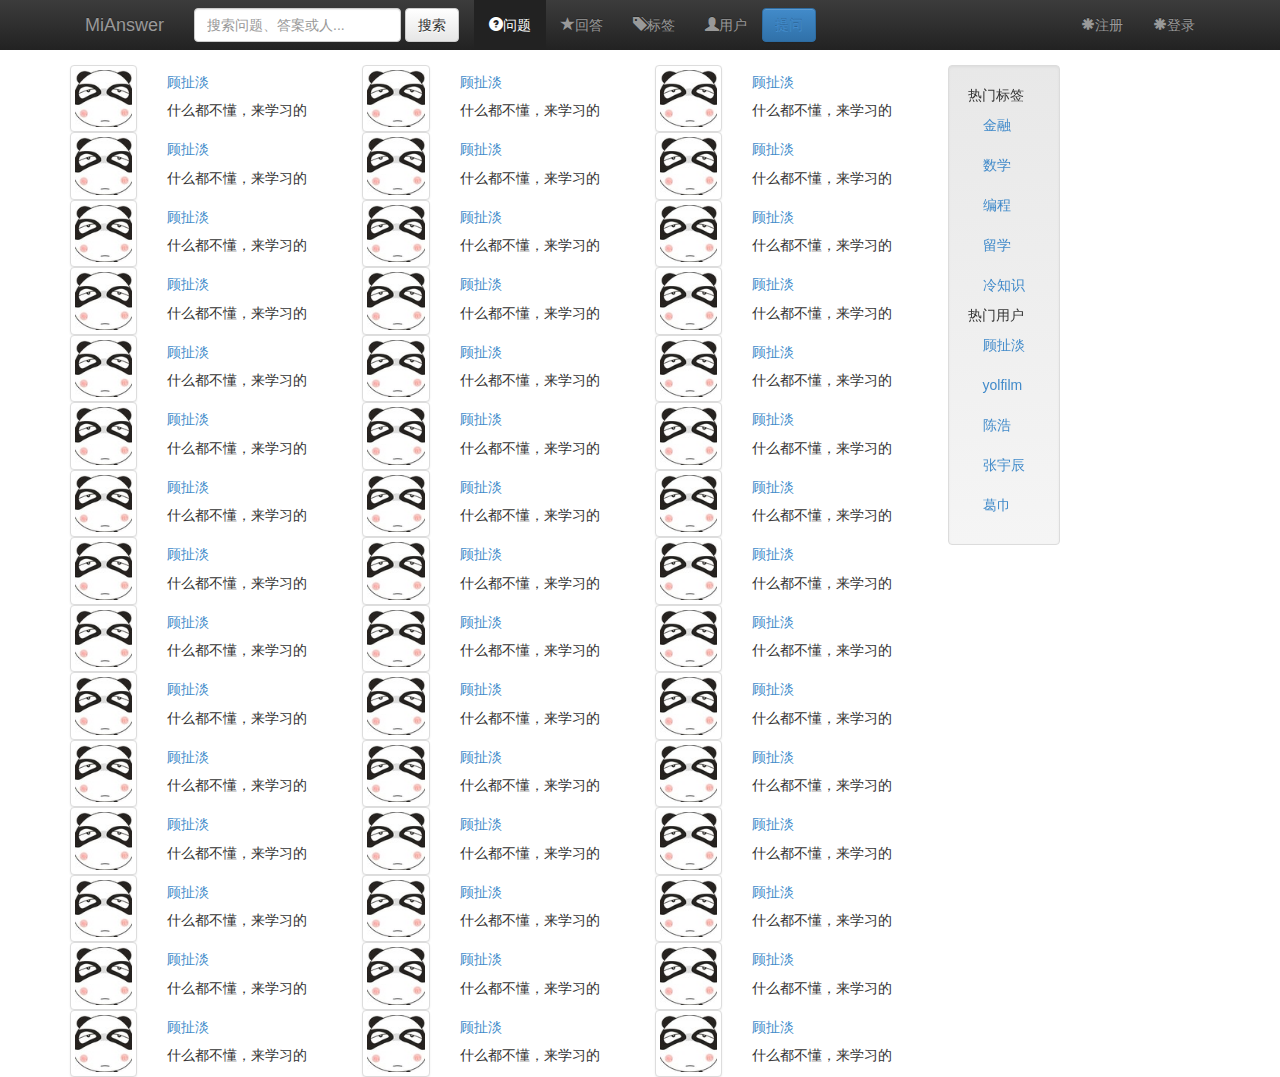
<file: public/users.html>
<!DOCTYPE html>
<html>
<head>
	<meta charset="utf-8">
	<title>热门用户</title>
	<link rel="stylesheet" type="text/css" href="css/customstyle.css">
	<link rel="stylesheet" type="text/css" href="css/signin.css">
</head>
<body>
<nav class="navbar-wrapper navbar-default navbar-inverse navbar-fixed-top" role="navigation">
	<div class="container">
		<!-- Brand and toggle get grouped for better mobile display -->
		<div class="navbar-header">
			<button type="button" class="navbar-toggle" data-toggle="collapse" data-target=".navbar-ex1-collapse">
				<span class="sr-only">Toggle navigation</span>
				<span class="icon-bar"></span>
				<span class="icon-bar"></span>
				<span class="icon-bar"></span>
			</button>
			<a class="navbar-brand" href="#">MiAnswer</a>
		</div>
		<form class="navbar-form navbar-left" role="search">
			<div class="form-group">
				<input type="text" class="form-control" placeholder="搜索问题、答案或人...">
			</div>
			<button type="submit" class="btn btn-default">搜索</button>
		</form>

		<!-- Collect the nav links, forms, and other content for toggling -->
		<div class="collapse navbar-collapse">
			<ul class="nav navbar-nav">
				<li class="active"><a href="#"><span class="glyphicon glyphicon-question-sign"></span>问题</a></li>
				<li><a href="#"><span class="glyphicon glyphicon-star"></span>回答</a></li>
				<li><a href="#"><span class="glyphicon glyphicon-tags"></span>标签</a></li>
				<li><a href="#"><span class="glyphicon glyphicon-user"></span>用户</a></li>
				<!--<li class="dropdown">
					<a href="#" class="dropdown-toggle" data-toggle="dropdown"><span class="glyphicon glyphicon-user"></span> About Us<b class="caret"></b></a>
					<ul class="dropdown-menu">
						<li><a href="#">Company Details</a></li>
						<li><a href="#">Contact Us</a></li>
					</ul>
				</li>-->
			</ul>
			<button class="btn btn-primary navbar-btn"><a href="#postquestion" data-toggle="modal">提问</a></button>
			<ul class="nav navbar-nav navbar-right">
				<li><a href="#register" data-toggle="modal"><span class="glyphicon glyphicon-asterisk"></span>注册</a></li>
				<li><a href="#login" data-toggle="modal"><span class="glyphicon glyphicon-asterisk"></span>登录</a></li>
			<!--	<li class="dropdown">
					<a href="#" class="dropdown-toggle" data-toggle="dropdown"><span class="glyphicon glyphicon-info-sign"></span> Reservation<b class="caret"></b></a>
					<ul class="dropdown-menu">
					<li><a href="#">Cancel</a></li>
						<li><a href="#">Confirm</a></li>
					</ul>
				</li>-->
			</ul>
		</div>
	</div>
</nav>
	<div class="container">		
		<div class="row">
			<div class="col-md-9">
				<div class="row">
					<div class="col-md-4">
						<div class="row">
							<div class="col-md-4">
								<img src="img/user.jpg" class="thumbnail"></img>
							</div>
							<div class="col-md-8">
								<h5><a href="#">顾扯淡</a></h5>
								<p>什么都不懂，来学习的</p>
							</div>
						</div>
					</div>
					<div class="col-md-4">
						<div class="row">
							<div class="col-md-4">
								<img src="img/user.jpg" class="thumbnail"></img>
							</div>
							<div class="col-md-8">
								<h5><a href="#">顾扯淡</a></h5>
								<p>什么都不懂，来学习的</p>
							</div>
						</div>
					</div>
					<div class="col-md-4">
						<div class="row">
							<div class="col-md-4">
								<img src="img/user.jpg" class="thumbnail"></img>
							</div>
							<div class="col-md-8">
								<h5><a href="#">顾扯淡</a></h5>
								<p>什么都不懂，来学习的</p>
							</div>
						</div>
					</div>
				</div>
				<div class="row">
					<div class="col-md-4">
						<div class="row">
							<div class="col-md-4">
								<img src="img/user.jpg" class="thumbnail"></img>
							</div>
							<div class="col-md-8">
								<h5><a href="#">顾扯淡</a></h5>
								<p>什么都不懂，来学习的</p>
							</div>
						</div>
					</div>
					<div class="col-md-4">
						<div class="row">
							<div class="col-md-4">
								<img src="img/user.jpg" class="thumbnail"></img>
							</div>
							<div class="col-md-8">
								<h5><a href="#">顾扯淡</a></h5>
								<p>什么都不懂，来学习的</p>
							</div>
						</div>
					</div>
					<div class="col-md-4">
						<div class="row">
							<div class="col-md-4">
								<img src="img/user.jpg" class="thumbnail"></img>
							</div>
							<div class="col-md-8">
								<h5><a href="#">顾扯淡</a></h5>
								<p>什么都不懂，来学习的</p>
							</div>
						</div>
					</div>
				</div>
				<div class="row">
					<div class="col-md-4">
						<div class="row">
							<div class="col-md-4">
								<img src="img/user.jpg" class="thumbnail"></img>
							</div>
							<div class="col-md-8">
								<h5><a href="#">顾扯淡</a></h5>
								<p>什么都不懂，来学习的</p>
							</div>
						</div>
					</div>
					<div class="col-md-4">
						<div class="row">
							<div class="col-md-4">
								<img src="img/user.jpg" class="thumbnail"></img>
							</div>
							<div class="col-md-8">
								<h5><a href="#">顾扯淡</a></h5>
								<p>什么都不懂，来学习的</p>
							</div>
						</div>
					</div>
					<div class="col-md-4">
						<div class="row">
							<div class="col-md-4">
								<img src="img/user.jpg" class="thumbnail"></img>
							</div>
							<div class="col-md-8">
								<h5><a href="#">顾扯淡</a></h5>
								<p>什么都不懂，来学习的</p>
							</div>
						</div>
					</div>
				</div>

				<div class="row">
					<div class="col-md-4">
						<div class="row">
							<div class="col-md-4">
								<img src="img/user.jpg" class="thumbnail"></img>
							</div>
							<div class="col-md-8">
								<h5><a href="#">顾扯淡</a></h5>
								<p>什么都不懂，来学习的</p>
							</div>
						</div>
					</div>
					<div class="col-md-4">
						<div class="row">
							<div class="col-md-4">
								<img src="img/user.jpg" class="thumbnail"></img>
							</div>
							<div class="col-md-8">
								<h5><a href="#">顾扯淡</a></h5>
								<p>什么都不懂，来学习的</p>
							</div>
						</div>
					</div>
					<div class="col-md-4">
						<div class="row">
							<div class="col-md-4">
								<img src="img/user.jpg" class="thumbnail"></img>
							</div>
							<div class="col-md-8">
								<h5><a href="#">顾扯淡</a></h5>
								<p>什么都不懂，来学习的</p>
							</div>
						</div>
					</div>
				</div>
				<div class="row">
					<div class="col-md-4">
						<div class="row">
							<div class="col-md-4">
								<img src="img/user.jpg" class="thumbnail"></img>
							</div>
							<div class="col-md-8">
								<h5><a href="#">顾扯淡</a></h5>
								<p>什么都不懂，来学习的</p>
							</div>
						</div>
					</div>
					<div class="col-md-4">
						<div class="row">
							<div class="col-md-4">
								<img src="img/user.jpg" class="thumbnail"></img>
							</div>
							<div class="col-md-8">
								<h5><a href="#">顾扯淡</a></h5>
								<p>什么都不懂，来学习的</p>
							</div>
						</div>
					</div>
					<div class="col-md-4">
						<div class="row">
							<div class="col-md-4">
								<img src="img/user.jpg" class="thumbnail"></img>
							</div>
							<div class="col-md-8">
								<h5><a href="#">顾扯淡</a></h5>
								<p>什么都不懂，来学习的</p>
							</div>
						</div>
					</div>
				</div>
				<div class="row">
					<div class="col-md-4">
						<div class="row">
							<div class="col-md-4">
								<img src="img/user.jpg" class="thumbnail"></img>
							</div>
							<div class="col-md-8">
								<h5><a href="#">顾扯淡</a></h5>
								<p>什么都不懂，来学习的</p>
							</div>
						</div>
					</div>
					<div class="col-md-4">
						<div class="row">
							<div class="col-md-4">
								<img src="img/user.jpg" class="thumbnail"></img>
							</div>
							<div class="col-md-8">
								<h5><a href="#">顾扯淡</a></h5>
								<p>什么都不懂，来学习的</p>
							</div>
						</div>
					</div>
					<div class="col-md-4">
						<div class="row">
							<div class="col-md-4">
								<img src="img/user.jpg" class="thumbnail"></img>
							</div>
							<div class="col-md-8">
								<h5><a href="#">顾扯淡</a></h5>
								<p>什么都不懂，来学习的</p>
							</div>
						</div>
					</div>
				</div>

				<div class="row">
					<div class="col-md-4">
						<div class="row">
							<div class="col-md-4">
								<img src="img/user.jpg" class="thumbnail"></img>
							</div>
							<div class="col-md-8">
								<h5><a href="#">顾扯淡</a></h5>
								<p>什么都不懂，来学习的</p>
							</div>
						</div>
					</div>
					<div class="col-md-4">
						<div class="row">
							<div class="col-md-4">
								<img src="img/user.jpg" class="thumbnail"></img>
							</div>
							<div class="col-md-8">
								<h5><a href="#">顾扯淡</a></h5>
								<p>什么都不懂，来学习的</p>
							</div>
						</div>
					</div>
					<div class="col-md-4">
						<div class="row">
							<div class="col-md-4">
								<img src="img/user.jpg" class="thumbnail"></img>
							</div>
							<div class="col-md-8">
								<h5><a href="#">顾扯淡</a></h5>
								<p>什么都不懂，来学习的</p>
							</div>
						</div>
					</div>
				</div>
				<div class="row">
					<div class="col-md-4">
						<div class="row">
							<div class="col-md-4">
								<img src="img/user.jpg" class="thumbnail"></img>
							</div>
							<div class="col-md-8">
								<h5><a href="#">顾扯淡</a></h5>
								<p>什么都不懂，来学习的</p>
							</div>
						</div>
					</div>
					<div class="col-md-4">
						<div class="row">
							<div class="col-md-4">
								<img src="img/user.jpg" class="thumbnail"></img>
							</div>
							<div class="col-md-8">
								<h5><a href="#">顾扯淡</a></h5>
								<p>什么都不懂，来学习的</p>
							</div>
						</div>
					</div>
					<div class="col-md-4">
						<div class="row">
							<div class="col-md-4">
								<img src="img/user.jpg" class="thumbnail"></img>
							</div>
							<div class="col-md-8">
								<h5><a href="#">顾扯淡</a></h5>
								<p>什么都不懂，来学习的</p>
							</div>
						</div>
					</div>
				</div>
				<div class="row">
					<div class="col-md-4">
						<div class="row">
							<div class="col-md-4">
								<img src="img/user.jpg" class="thumbnail"></img>
							</div>
							<div class="col-md-8">
								<h5><a href="#">顾扯淡</a></h5>
								<p>什么都不懂，来学习的</p>
							</div>
						</div>
					</div>
					<div class="col-md-4">
						<div class="row">
							<div class="col-md-4">
								<img src="img/user.jpg" class="thumbnail"></img>
							</div>
							<div class="col-md-8">
								<h5><a href="#">顾扯淡</a></h5>
								<p>什么都不懂，来学习的</p>
							</div>
						</div>
					</div>
					<div class="col-md-4">
						<div class="row">
							<div class="col-md-4">
								<img src="img/user.jpg" class="thumbnail"></img>
							</div>
							<div class="col-md-8">
								<h5><a href="#">顾扯淡</a></h5>
								<p>什么都不懂，来学习的</p>
							</div>
						</div>
					</div>
				</div>

				<div class="row">
					<div class="col-md-4">
						<div class="row">
							<div class="col-md-4">
								<img src="img/user.jpg" class="thumbnail"></img>
							</div>
							<div class="col-md-8">
								<h5><a href="#">顾扯淡</a></h5>
								<p>什么都不懂，来学习的</p>
							</div>
						</div>
					</div>
					<div class="col-md-4">
						<div class="row">
							<div class="col-md-4">
								<img src="img/user.jpg" class="thumbnail"></img>
							</div>
							<div class="col-md-8">
								<h5><a href="#">顾扯淡</a></h5>
								<p>什么都不懂，来学习的</p>
							</div>
						</div>
					</div>
					<div class="col-md-4">
						<div class="row">
							<div class="col-md-4">
								<img src="img/user.jpg" class="thumbnail"></img>
							</div>
							<div class="col-md-8">
								<h5><a href="#">顾扯淡</a></h5>
								<p>什么都不懂，来学习的</p>
							</div>
						</div>
					</div>
				</div>
				<div class="row">
					<div class="col-md-4">
						<div class="row">
							<div class="col-md-4">
								<img src="img/user.jpg" class="thumbnail"></img>
							</div>
							<div class="col-md-8">
								<h5><a href="#">顾扯淡</a></h5>
								<p>什么都不懂，来学习的</p>
							</div>
						</div>
					</div>
					<div class="col-md-4">
						<div class="row">
							<div class="col-md-4">
								<img src="img/user.jpg" class="thumbnail"></img>
							</div>
							<div class="col-md-8">
								<h5><a href="#">顾扯淡</a></h5>
								<p>什么都不懂，来学习的</p>
							</div>
						</div>
					</div>
					<div class="col-md-4">
						<div class="row">
							<div class="col-md-4">
								<img src="img/user.jpg" class="thumbnail"></img>
							</div>
							<div class="col-md-8">
								<h5><a href="#">顾扯淡</a></h5>
								<p>什么都不懂，来学习的</p>
							</div>
						</div>
					</div>
				</div>
				<div class="row">
					<div class="col-md-4">
						<div class="row">
							<div class="col-md-4">
								<img src="img/user.jpg" class="thumbnail"></img>
							</div>
							<div class="col-md-8">
								<h5><a href="#">顾扯淡</a></h5>
								<p>什么都不懂，来学习的</p>
							</div>
						</div>
					</div>
					<div class="col-md-4">
						<div class="row">
							<div class="col-md-4">
								<img src="img/user.jpg" class="thumbnail"></img>
							</div>
							<div class="col-md-8">
								<h5><a href="#">顾扯淡</a></h5>
								<p>什么都不懂，来学习的</p>
							</div>
						</div>
					</div>
					<div class="col-md-4">
						<div class="row">
							<div class="col-md-4">
								<img src="img/user.jpg" class="thumbnail"></img>
							</div>
							<div class="col-md-8">
								<h5><a href="#">顾扯淡</a></h5>
								<p>什么都不懂，来学习的</p>
							</div>
						</div>
					</div>
				</div>

				<div class="row">
					<div class="col-md-4">
						<div class="row">
							<div class="col-md-4">
								<img src="img/user.jpg" class="thumbnail"></img>
							</div>
							<div class="col-md-8">
								<h5><a href="#">顾扯淡</a></h5>
								<p>什么都不懂，来学习的</p>
							</div>
						</div>
					</div>
					<div class="col-md-4">
						<div class="row">
							<div class="col-md-4">
								<img src="img/user.jpg" class="thumbnail"></img>
							</div>
							<div class="col-md-8">
								<h5><a href="#">顾扯淡</a></h5>
								<p>什么都不懂，来学习的</p>
							</div>
						</div>
					</div>
					<div class="col-md-4">
						<div class="row">
							<div class="col-md-4">
								<img src="img/user.jpg" class="thumbnail"></img>
							</div>
							<div class="col-md-8">
								<h5><a href="#">顾扯淡</a></h5>
								<p>什么都不懂，来学习的</p>
							</div>
						</div>
					</div>
				</div>
				<div class="row">
					<div class="col-md-4">
						<div class="row">
							<div class="col-md-4">
								<img src="img/user.jpg" class="thumbnail"></img>
							</div>
							<div class="col-md-8">
								<h5><a href="#">顾扯淡</a></h5>
								<p>什么都不懂，来学习的</p>
							</div>
						</div>
					</div>
					<div class="col-md-4">
						<div class="row">
							<div class="col-md-4">
								<img src="img/user.jpg" class="thumbnail"></img>
							</div>
							<div class="col-md-8">
								<h5><a href="#">顾扯淡</a></h5>
								<p>什么都不懂，来学习的</p>
							</div>
						</div>
					</div>
					<div class="col-md-4">
						<div class="row">
							<div class="col-md-4">
								<img src="img/user.jpg" class="thumbnail"></img>
							</div>
							<div class="col-md-8">
								<h5><a href="#">顾扯淡</a></h5>
								<p>什么都不懂，来学习的</p>
							</div>
						</div>
					</div>
				</div>
				<div class="row">
					<div class="col-md-4">
						<div class="row">
							<div class="col-md-4">
								<img src="img/user.jpg" class="thumbnail"></img>
							</div>
							<div class="col-md-8">
								<h5><a href="#">顾扯淡</a></h5>
								<p>什么都不懂，来学习的</p>
							</div>
						</div>
					</div>
					<div class="col-md-4">
						<div class="row">
							<div class="col-md-4">
								<img src="img/user.jpg" class="thumbnail"></img>
							</div>
							<div class="col-md-8">
								<h5><a href="#">顾扯淡</a></h5>
								<p>什么都不懂，来学习的</p>
							</div>
						</div>
					</div>
					<div class="col-md-4">
						<div class="row">
							<div class="col-md-4">
								<img src="img/user.jpg" class="thumbnail"></img>
							</div>
							<div class="col-md-8">
								<h5><a href="#">顾扯淡</a></h5>
								<p>什么都不懂，来学习的</p>
							</div>
						</div>
					</div>
				</div>
			</div>
			<div class="col-md-3">
				<div class="well sidebar-nav" data-spy="affix">
					<ul class="nav bs-sidenav">
					<li>热门标签</li>
					<li><a href="#">金融</a></li>
					<li><a href="#">数学</a></li>
					<li><a href="#">编程</a></li>
					<li><a href="#">留学</a></li>
					<li><a href="#">冷知识</a></li>
					<li>热门用户</li>
					<li><a href="#">顾扯淡</a></li>
					<li><a href="#">yolfilm</a></li>
					<li><a href="#">陈浩</a></li>
					<li><a href="#">张宇辰</a></li>
					<li><a href="#">葛巾</a></li>
					</ul>
				</div>
			</div>
		</div>
							
	</div>
	<div class="modal fade" id="login" tabindex="-1" role="dialog" aria-labelledby="myModalLabel" aria-hidden="true">
		<div class="modal-dialog">
			<div class="modal-content">
				<div class="modal-header">
					<button type="button" class="close" data-dismiss="modal" aria-hidden="true">&times;</button>
				    <h4 class="form-signin-heading">请登录</h4>
				</div>
				<div class="modal-body">
				<form action="../index.php/users/login" method="post" class="form-signin">
				    <input type="text" class="form-control" name="uid" placeholder="邮箱" autofocus="">
				    <input type="password" class="form-control" name="password"placeholder="密码">
			        <label class="checkbox">
						<input type="checkbox" value="remember-me"> 记住我
					</label>
					<button class="btn btn-primary btn-block" type="submit">登录</button>
				</form>
				</div>
			</div>
		</div>
	</div><!-- /.modal -->
	<div class="modal fade" id="register" tabindex="-1" role="dialog" aria-labelledby="myModalLabel" aria-hidden="true">
		<div class="modal-dialog">
			<div class="modal-content">
				<div class="modal-header">
					<button type="button" class="close" data-dismiss="modal" aria-hidden="true">&times;</button>
				    <h4 class="form-signin-heading">填写注册信息</h4>
				</div>
				<div class="modal-body">
				<form action="../index.php/users/register" method="post" class="form-signin">
				    <input type="text" class="form-control" name="uid" placeholder="邮箱" autofocus="">
				    <input type="text" class="form-control" name="uname" placeholder="用户名" autofocus="">
				    <input type="password" class="form-control" name="password" placeholder="密码">
				    <input type="password" class="form-control" name="passwordverify" placeholder="再次输入密码">
			        <label class="checkbox">
						<input type="checkbox" value="remember-me"> 记住我
					</label>
					<button class="btn btn-primary btn-block" type="submit">注册</button>
				</form>
				</div>
			</div>
		</div>
	</div><!-- /.modal -->
	<div class="modal fade" id="postquestion" tabindex="-1" role="dialog" aria-labelledby="myModalLabel" aria-hidden="true">
		<div class="modal-dialog">
			<div class="modal-content">
				<div class="modal-header">
					<button type="button" class="close" data-dismiss="modal" aria-hidden="true">&times;</button>
				    <h4 class="form-signin-heading">提问</h4>
				</div>
				<div class="modal-body">
				<form action="../index.php/users/register" method="post" class="form-inline">
				    <input type="text" class="form-control mywidth form-element" name="tname" placeholder="写下你的问题" autofocus="">
					<label for="detailedInfo"> 写下详细的信息</label>
					<textarea id="detailedInfo" class="form-control mywidth form-element" style="height:200px" ></textarea>
					<label for="tags">标签</label>
				    <input type="text" class="form-control mywidth form-element" id="tags" placeholder="用空格分开不同的标签">
			        <label class="checkbox">
						<input type="checkbox" value="remember-me"> 匿名
					</label>
					<button class="btn btn-primary btn-block" type="submit">发布</button>
				</form>
				</div>
			</div>
		</div>
	</div><!-- /.modal -->

	<script src="js/jquery-1.10.2.min.js"></script>
	<script src="js/bootstrap.js"></script>
</body>
</html>
</file>
<file: public/css/signin.css>
.form-signin {
	max-width: 330px;
	padding: 15px;
	margin: 0 auto;
}
.form-signin .form-signin-heading,
	.form-signin .checkbox {
	margin-bottom: 10px;
	}
.form-signin .checkbox {
	font-weight: normal;
}
.form-signin .form-control {
	position: relative;
	font-size: 16px;
	height: auto;
	padding: 10px;
	-webkit-box-sizing: border-box;
	-moz-box-sizing: border-box;
	box-sizing: border-box;
}
.form-signin .form-control:focus {
	  z-index: 2;
}
.form-signin input[type="text"] {
	margin-bottom: -1px;
	border-bottom-left-radius: 0;
	border-bottom-right-radius: 0;
}
.form-signin input[type="password"] {
	margin-bottom: 10px;
	border-top-left-radius: 0;
	border-top-right-radius: 0;
}
</file>
<file: public/css/answer.css>
.loadmore{
	margin:10px;
}

.topic-element{
	padding-top:10px;
	padding-bottom:20px;
	border-bottom: 1px solid #eee;
}

.topic-image{

}

.topic-right{
	
}

.date-wrap{
	color:#999;
}


.editable-div{
	width:100%;
	overflow:auto;
}

.editable-element{
	margin-left:12px;
	margin-top:10px;
	border-bottom: 1px solid #eee;
}

.input-style{
	margin:0px;
	width:30%;
	display:inline;
}

img{
	display:block;
}

.upcount{
	position:absolute;
	top:23px;
	left:0px;
	width:100%;
}

.downcount{
	position:absolute;
	top:5px;
	left:0px;
	width:100%;
}

.downicon{
	position:absolute;
	left:0px;
	top:29px;
	width:100%;
}

.upicon{
	position:absolute;
	left:0px;
	top:5px;
	width:100%;
}

.votebar{
	position:absolute;
	z-index:1;
	left:22px;
	top:17px;
}

.answer-content{
	position:relative;
	padding-left:70px;
	padding-bottom:20px;
}

.post-content{
	position:relative;
	padding-top:20px;
	padding-left:90px;
}

.uparrow{
	display:block;
	position:relative;
	height:50px;
	width:50px;
	margin-bottom:5px;
	color:#698ebf;
	border-radius: 3px;
	background: #eff6fa;
	border: 0;
}

.downarrow{
	position:absolute;
	left:0px;
	top:57px;
	height:50px;
	width:50px;
	margin-bottom:5px;
	color:#698ebf;
	border-radius: 3px;
	background: #eff6fa;
	border: 0;
}
.arrow{
	position:relative;
	height:50px;
	margin-bottom:5px;
	color:#698ebf;
	border-radius: 3px;
	background: #eff6fa;
	border: 0;
}


.answer-wrap{
	position:relative;
	padding:19px;
	border-bottom: 1px solid #eee;
}
#anonymous{
	position:relative;
	top:0px;
	left:650px;
}
.post-btn{
	position:relative;
	left:300px;
	top:0px;
}

#post-area{
}

.answer-head{
	display:inline;
}
</file>
<file: public/css/tagdetailstyle.css>
.tag{
	margin-left:45px;
}
</file>
<file: public/css/customstyle.css>
@import url("bootstrap.min.css");
@import url("bootstrap-theme.css");

body {
	padding-top: 65px;
}

.form-element{
	margin-bottom:15px;
}
.modal-content {
	background:#eee;
}

.mywidth{
	width:538px;
}
</file>
